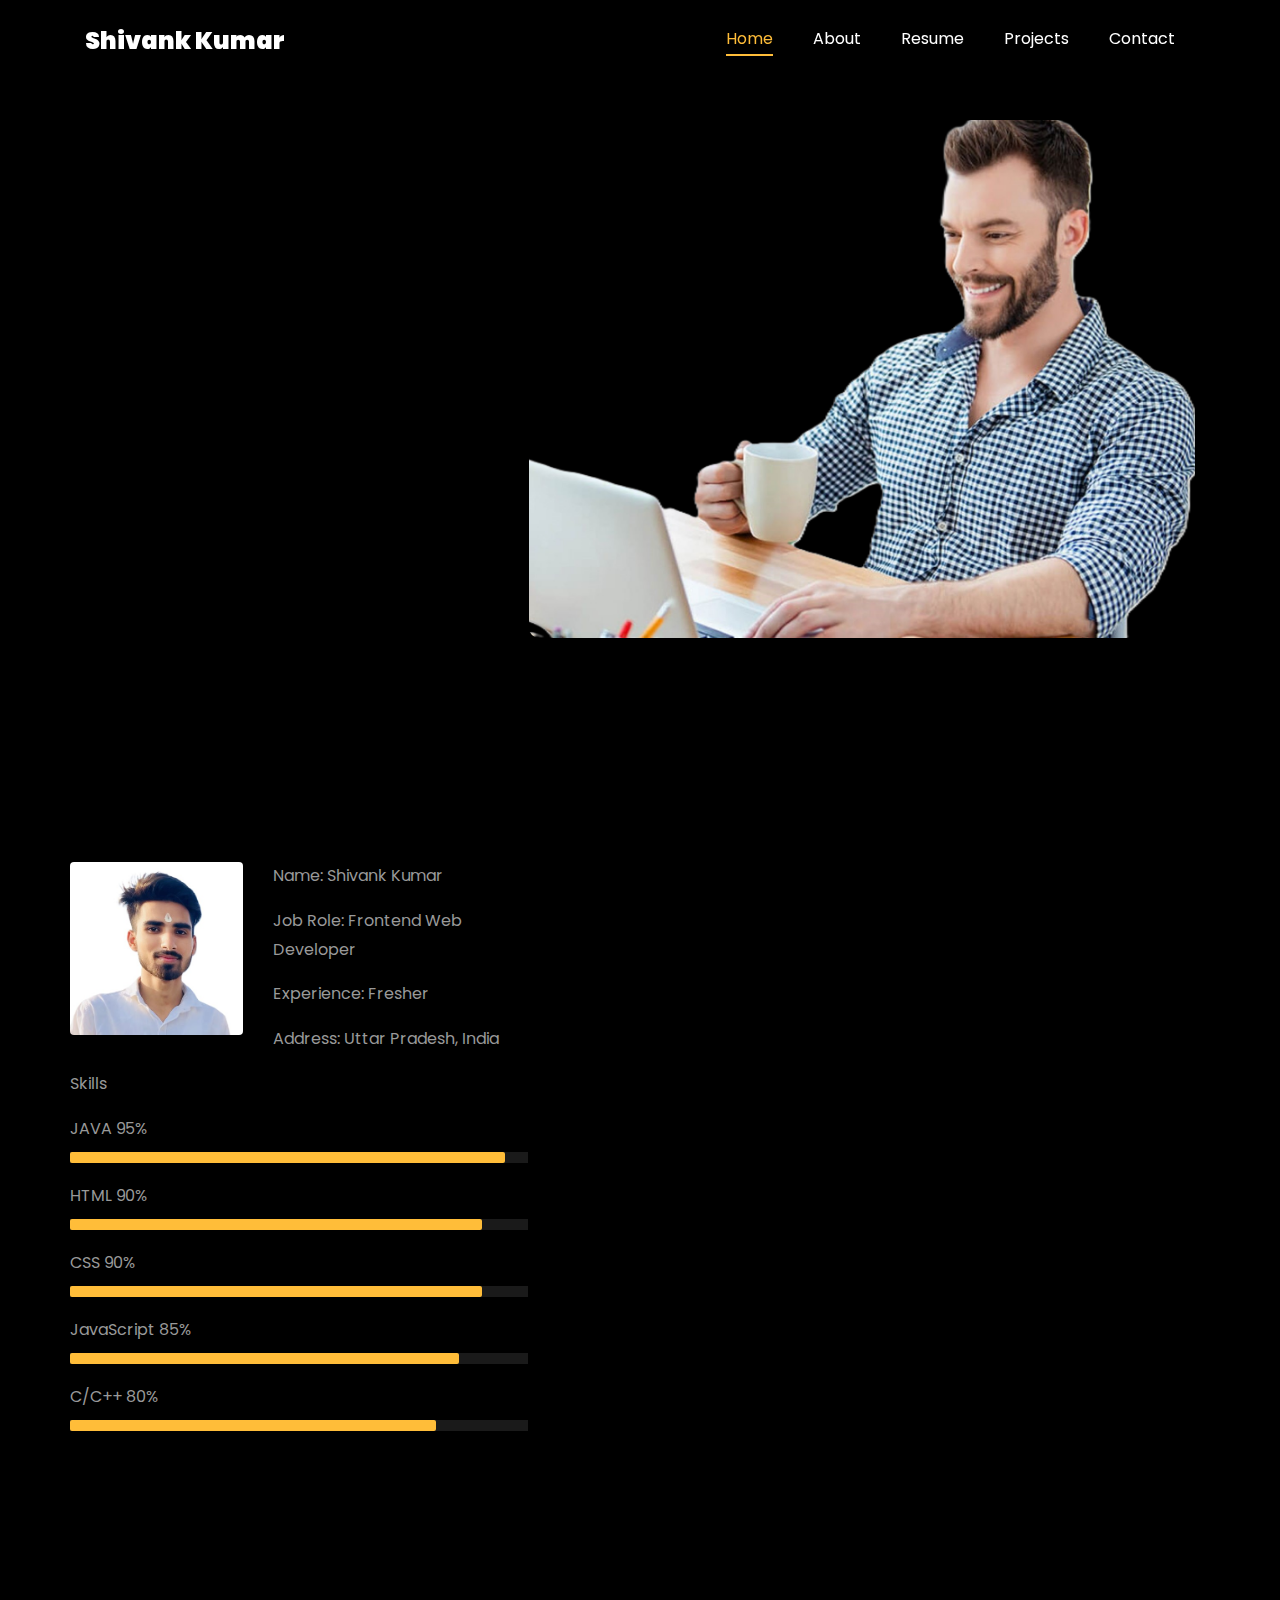
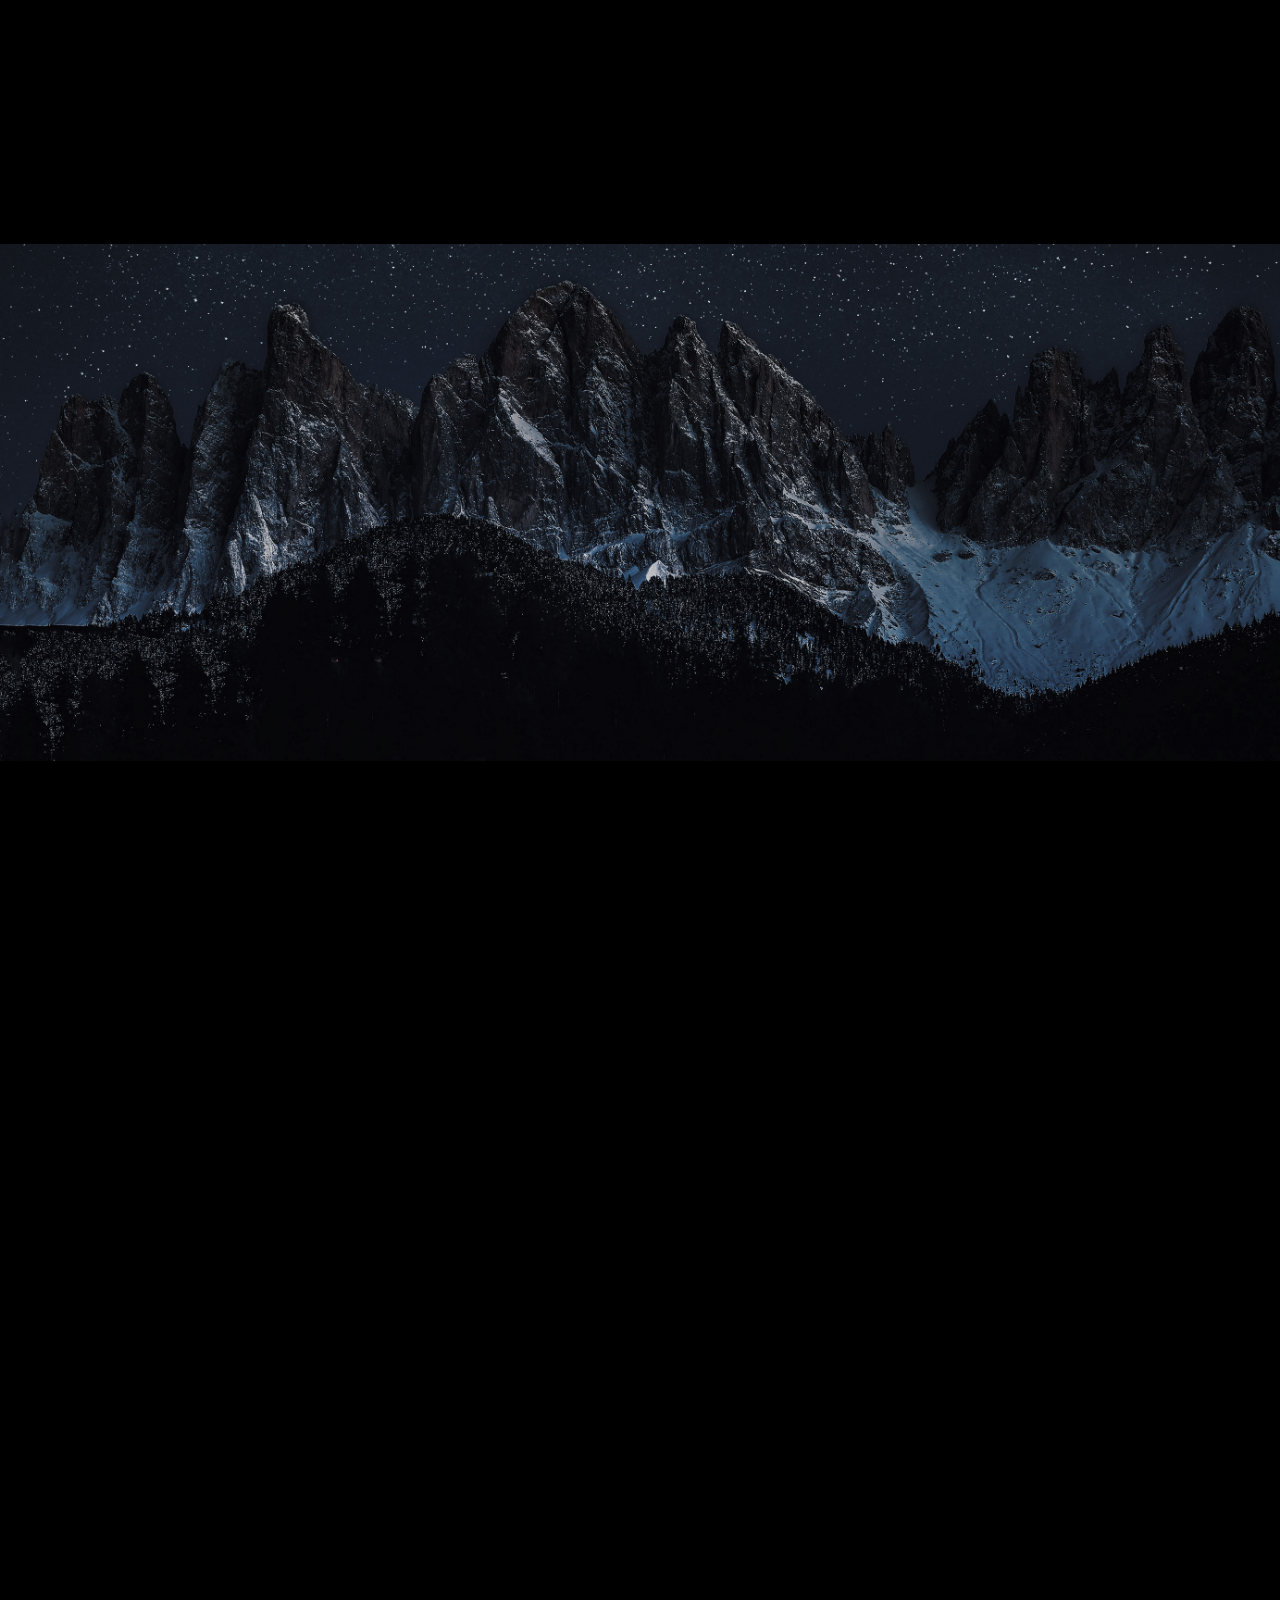
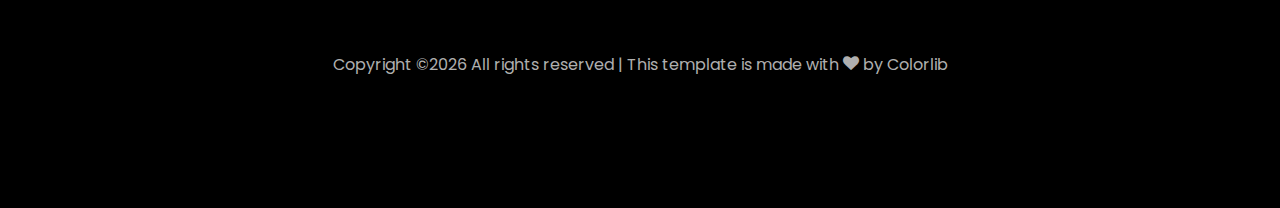
<file: index.html>
<!DOCTYPE html>
<html lang="en">
  <head>
    <title>Shivank Kumar Portfolio</title>
    <meta charset="utf-8">
    <meta name="viewport" content="width=device-width, initial-scale=1, shrink-to-fit=no">
    <meta name="google-site-verification" content="bd3f7A39duwGXYKPLq1SVzRQ2Rctt2pA42oSx--e61g" />
    <link href="https://fonts.googleapis.com/css?family=Poppins:100,200,300,400,500,600,700,800,900" rel="stylesheet">

    <link rel="stylesheet" href="css/open-iconic-bootstrap.min.css">
    <link rel="stylesheet" href="css/animate.css">
    
    <link rel="stylesheet" href="css/owl.carousel.min.css">
    <link rel="stylesheet" href="css/owl.theme.default.min.css">
    <link rel="stylesheet" href="css/magnific-popup.css">

    <link rel="stylesheet" href="css/aos.css">

    <link rel="stylesheet" href="css/ionicons.min.css">
    
    <link rel="stylesheet" href="css/flaticon.css">
    <link rel="stylesheet" href="css/icomoon.css">
    <link rel="stylesheet" href="css/style.css">



<style>

/*======================================
//--//-->   ABOUT
======================================*/

.about-mf .box-shadow-full {
  padding-top: 4rem;
  padding-bottom: 4rem;
}

.about-mf .about-img {
  margin-bottom: 2rem;
}

.about-mf .about-img img {
  margin-left: 10px;
}


.skill-mf .progress {
  /* background-color: #cde1f8; */
  margin: .5rem 0 1.2rem 0;
  border-radius: 0;
  height: .7rem;
}

.skill-mf .progress .progress-bar {
  height: .7rem;
  background-color: #ffbd39;
}


/* Animation styles */
#typing-animation {
  position: relative;
  font-size: 30px;
  font-weight: bold;
  color: rgb(255, 255, 255);
  overflow: hidden;
  white-space: nowrap;
  animation: typing 3s steps(20, end) infinite;
}

#typing-animation:before {
  content: "";
  /* position: absolute; */
  top: 0;
  left: 0;
  width: 0;
  height: 100%;
  background-color: #ccc;
  animation: typing-cursor 0.5s ease-in-out infinite;
}

@keyframes typing {
  from {
    width: 0;
  }
  to {
    width: 100%;
  }
}

@keyframes typing-cursor {
  from {
    width: 5px;
  }
  to {
    width: 0;
  }
}
#sk{
	position: relative;
	margin-left:0px;
	width:80%;
}

/* project image zoom effect */

.zoom-effect {
  overflow: hidden;
  transition: transform 0.3s ease-out;
}

.zoom-effect:hover {
  transform: scale(1.1);
}
#he{
	height: 69%;
	border-radius:10px;
	top:-15%;
}


</style>


  </head>
  <body data-spy="scroll" data-target=".site-navbar-target" data-offset="300">
	  
	  
    <nav class="navbar navbar-expand-lg navbar-dark ftco_navbar ftco-navbar-light site-navbar-target" id="ftco-navbar">
	    <div class="container">
	      <a class="navbar-brand" href="index.html">Shivank Kumar</a>
	      <button class="navbar-toggler js-fh5co-nav-toggle fh5co-nav-toggle" type="button" data-toggle="collapse" data-target="#ftco-nav" aria-controls="ftco-nav" aria-expanded="false" aria-label="Toggle navigation">
	        <span class="oi oi-menu"></span> Menu
	      </button>

	      <div class="collapse navbar-collapse" id="ftco-nav">
	        <ul class="navbar-nav nav ml-auto">
	          <li class="nav-item"><a href="#home-section" class="nav-link"><span>Home</span></a></li>
	          <li class="nav-item"><a href="#about-section" class="nav-link"><span>About</span></a></li>
	          <li class="nav-item"><a href="#resume-section" class="nav-link"><span>Resume</span></a></li>
	          <li class="nav-item"><a href="#project-section" class="nav-link"><span>Projects</span></a></li>
	          <li class="nav-item"><a href="#contact-section" class="nav-link"><span>Contact</span></a></li>
	        </ul>
	      </div>
	    </div>
	  </nav>
	  <section id="home-section" class="hero">
		  <div class="home-slider  owl-carousel">
	       <div class="slider-item ">
	      	<div class="overlay"></div>
	         <div class="container">
	          <div class="row d-md-flex no-gutters slider-text align-items-end justify-content-end" data-scrollax-parent="true">
	          	<div class="one-third order-md-last img" id="he" style="background-image:url(images/shivank.png);min-height:10px;">
	          	 <div class="overlay"></div>
	          	</div>
		          <div class="one-forth d-flex  align-items-center ftco-animate" data-scrollax=" properties: { translateY: '70%' }">
		          	<div class="text">
		          		<span class="subheading">Hello!</span>
			            <h1 class="mb-4 mt-3">I'm <span>Shivank Kumar</span></h1>

						<!-- Element to contain animated typing -->
						<span id="typing-animation"></span>

						<script>

						// Initialize the typing animation
						const typingAnimationElement = document.getElementById('typing-animation');

						// Create an array of typing text
						const typingTexts = [
						'Frontend',
						'Web  ',
						'Developer  ',
						];

						// Create a function to display the typing animation for a given text
						function playTypingAnimation(text) {
						// Loop through each character and add it to the element
						for (let i = 0; i < text.length; i++) {
							setTimeout(() => {
							typingAnimationElement.textContent += text[i];
							}, i * 200); // Increase the delay to slow down the typing animation
						}

						// Once the animation is complete, reset the text and start over
						setTimeout(() => {
							typingAnimationElement.textContent = '';
							playTypingAnimation(typingTexts[(typingTexts.indexOf(text) + 1) % typingTexts.length]);
						}, text.length * 200);
						}

						// Start the typing animation loop
						playTypingAnimation(typingTexts[0]);

						</script>

						<br>
						<br>
			            <h2>A Web Developer</h2>
						<!-- <h2 class="d-flex" style="margin-bottom: 0">With over 5 years of experience</h2> -->
						<!-- <br> -->
			            <!-- <p><a href="https://www.youtube.com/@RishabhMishraOfficial" class="btn btn-primary py-3 px-4">YouTube</a>  -->
							<!-- <a href="https://github.com/rishabhnmishra" class="btn btn-white btn-outline-white py-3 px-4">My works</a></p> -->
		            </div>
		          </div>
	        	</div>
	        </div>
	      </div>
		</div>
    </section>



    <section class="ftco-about img ftco-section ftco-no-pb" id="about-section">
    	<div class="container">
			<div class="row">
				<div class="row d-flex align-items-stretch">
				<!-- <div class="row d-flex"> -->
					<div class="col-md-6 col-lg-5 d-flex">
						<div class="img-about img d-flex align-items-stretch">
							<div class="overlay">
								<div class="row">
									<div class="col-sm-6 col-md-5">
									  <div class="about-img">
										<img src="images/shivank.jpg" class="img-fluid rounded b-shadow-a" alt="">
									  </div>
									</div>
									<!-- Details next to profile image -->
									<div class="col-sm-6 col-md-7">
									  <div class="about-info">
										<p><span class="title-s">Name: </span> <span>Shivank Kumar</span></p>
										<p><span class="title-s">Job Role: </span> <span> Frontend Web Developer</span></p>
										<p><span class="title-s">Experience: </span> <span>Fresher</span></p>
										<p><span class="title-s">Address: </span> <span>Uttar Pradesh, India</span></p>
									  </div>
									</div>
								  </div>

								<div class="skill-mf">
									<p class="title-s">Skills</p>
									<span>JAVA</span> <span class="pull-right">95%</span>
									<div class="progress">
										<div class="progress-bar" role="progressbar" style="width: 95%;" aria-valuenow="95" aria-valuemin="0"
											aria-valuemax="100"></div>
									</div>
									
									<span>HTML</span> <span class="pull-right">90%</span>
									<div class="progress">
										<div class="progress-bar" role="progressbar" style="width: 90%" aria-valuenow="85" aria-valuemin="0"
											aria-valuemax="100"></div>
									</div>
									
									<span>CSS</span> <span class="pull-right">90%</span>
									<div class="progress">
										<div class="progress-bar" role="progressbar" style="width: 90%" aria-valuenow="90" aria-valuemin="0"
											aria-valuemax="100"></div>
									</div>
									
									<span>JavaScript</span> <span class="pull-right">85%</span>
									<div class="progress">
										<div class="progress-bar" role="progressbar" style="width: 85%" aria-valuenow="85" aria-valuemin="0"
											aria-valuemax="100"></div>
									</div>
									
									<span>C/C++</span> <span class="pull-right">80%</span>
									<div class="progress">
										<div class="progress-bar" role="progressbar" style="width: 80%" aria-valuenow="80" aria-valuemin="0"
											aria-valuemax="100"></div>
									</div>
								</div>
							</div>
						</div>
					</div>
					
					<div class="col-md-6 col-lg-7 pl-lg-5 pb-5">
						<div class="row justify-content-start pb-3">
							<div class="col-md-12 heading-section ftco-animate">
								
								<h1 class="big">About</h1>
								<h2 class="mb-4">About Me</h2>
								
								<p>I am motivated fresher with a strong interest in web development and software technologies. Currently, 
									I am improving my skills in frontend and backend development and working on small projects to gain practical
									experience. I am always excited to learn new tools and technologies.</p>
								<ul class="about-info mt-4 px-md-0 px-2">
									<li class="d-flex"><span>Profile:</span> <span>Web Developer</span></li>
									<!-- <li class="d-flex"><span>Domain:</span> <span>Retail, Ecommerce, BFSI &amp; Digital Marketing</span></li> -->
									<li class="d-flex"><span>Education:</span> <span>Bachelor of Computer Application</span></li>
									<li class="d-flex"><span>Language:</span> <span>English, Hindi</span></li>
									<!-- <li class="d-flex"><span>BI Tools:</span> <span>Microsoft Power BI, Looker &amp; Tableau</span></li> -->
									<li class="d-flex"><span>Other Skills:</span> <span>Git & GitHub, Visual Studio Code</span></li>
									<li class="d-flex"><span>Interest:</span> <span>Traveling, Reading Books, Learning New Technology</span></li>
									
								</ul>
							</div>
						</div>


						<div class="counter-wrap ftco-animate d-flex mt-md-3">
							<div class="text">
								<p class="mb-4">
									<!-- <span class="number" data-number="30">0</span> <span>+</span> -->
									<!-- <span>&nbsp; Projects completed</span> -->
								</p>
								 <p><a href="https://www.linkedin.com/in/shivank-kumar315/" class="btn btn-primary py-3 px-3">LinkedIn</a></p> 
							</div>
						</div>
					</div>
				</div>
			</div>
		</div>
    </section>



	
    <section class="ftco-section ftco-no-pb" id="resume-section">
    	<div class="container">
    		<div class="row justify-content-center pb-5">
          <div class="col-md-10 heading-section text-center ftco-animate">
          	<h1 class="big big-2">Resume</h1>
            <h2 class="mb-4">Resume</h2>
            <p>Hi, I'm Shivank Kumar, a passionate fresher learning web development. I enjoying building clean and user friendly website 
				and improving my skills in HTML, CSS, JavaScript, Talwind CSS, Boostrap and databases like SQL and MySQL.</p>
          </div>
        </div>

		<!-- <div class="row">
			<h1 class="big-4">Experience</h1>
			<div class="underline"></div>
		</div>
		<br>
		
		<div class="row">
				<div class="col-md-6">
					<div class="resume-wrap ftco-animate">
						<span class="date">2021-Present</span>
						<h2>Senior Data Analyst</h2>
						<span class="position">Merkle</span>
						<p class="mt-4">Merkle, a leading CXM and media company with over 10K+ professionals globally. It's a part of Dentsu International. 
							<ul>
								<li>Analysed ad campaigns, clickstream, and customer surveys data, identified an increasing demand and launched a strategic product line.</li>
								<li>Developed time series forecasting models to predict sales and optimize marketing budgets, got model performance of 92%.</li>
								<li>Designed and executed A/B tests, performed rigorous statistical analysis. Led to 20% MoM increase in the conversion rate.</li>
							</ul>
						</p>
					</div>

				</div>

				<div class="col-md-6">
					<div class="resume-wrap ftco-animate">
						<span class="date">2018-2021</span>
						<h2>Senior Data Analyst</h2>
						<span class="position">iQuanti</span>
						<p class="mt-4">iQuanti is a data-driven digital marketing analytics and solutions company, helps top 100 global brands. 
							<ul>
								<li>Performed in-depth market research and analysis to create online pages. Resulted in ~100% website growth and 30% increase in conversion rate YoY.</li>
								<li>Delivered multiple training and mentorship sessions on analytical tools like SQL, MS Excel, Power BI, Tableau and Python.</li>
								<li>Performed migration and enhancements for merchandising dashboard, involved data integration and its feature improvement.</li>
							</ul>
						</p>
					</div>

				</div>
			</div> -->

		<br>
		<br>

		<div class="row">
			<h1 class="big-4">Education</h1>
			<div class="underline"></div>
		</div>
		<br>
		
			<div class="row">
    			<div class="col-md-6">
    				<div class="resume-wrap ftco-animate">
    					<span class="date">2023-2026</span>
    					<h2>Bachelor of Computer Applications</h2>
    					<span class="position">Bharat Institute Of Technology</span>
    					<p class="mt-4">Grade: First class distinction.</p>
    				</div>
    			</div>

    			<div class="col-md-6">
    				<div class="resume-wrap ftco-animate">
    					<span class="date">2022-2023</span>
    					<h2>Higher Secondary School</h2>
    					<span class="position">Pali Dayanand Inter College Pali</span>
    					<p class="mt-4">Grade: First class distinction.</p>
    				</div>
				</div>
    		</div>

    		<div class="row justify-content-center mt-5">
    			<div class="col-md-6 text-center ftco-animate">
    				<p><a href="images/resume_shivank.pdf" class="btn btn-primary py-4 px-5">Download CV/Resume</a></p>
    			</div>
    		</div>
    	</div>
    </section>

   

    <section class="ftco-section" id="project-section">
      <div class="container">
        <div class="row justify-content-center mb-5 pb-5">
          <div class="col-md-7 heading-section text-center ftco-animate">
            <h1 class="big big-2">Projects</h1>
            <h2 class="mb-4">Projects</h2>
            <p>Below are the sample frontend web developer projects on HTML, CSS, JavaScript, Boostrap, Talwind CSS.</p>
          </div>
        </div>
        <div class="row d-flex">
          <div class="col-md-4 d-flex ftco-animate">
          	<div class="blog-entry justify-content-end">
              <a href="https://github.com/shivank821/shivank821.github.io.git" class="block-20 zoom-effect" style="background-image: url('images/web_project.png');">
              </a>
              <div class="text mt-3 float-right d-block">

                <h3 class="heading"><a href="https://github.com/shivank821/shivank821.github.io.git">Personal portfolio website using HTML, CSS, JavaScript, Talwind CSS, Boostrap added as project.</a></h3>
                <p>A responsive website to showcase my skills, projects, and contact information.Displays my projects and skills
				Includes an About Me and Contact section.</p>
              </div>
            </div>
          </div>
          <div class="col-md-4 d-flex ftco-animate">
          	<div class="blog-entry justify-content-end">
              <a href="https://github.com/rishabhnmishra/Python_Diwali_Sales_Analysis/blob/main/Diwali_Sales_Analysis.ipynb" class="block-20 zoom-effect" style="background-image: url('images/amazon.png');">
              </a>
              <div class="text mt-3 float-right d-block">

                <h3 class="heading"><a href="https://github.com/rishabhnmishra/Python_Diwali_Sales_Analysis/blob/main/Diwali_Sales_Analysis.ipynb">Amazon clone project for fresher using HTML, CSS, Talwind CSS, boostrap.</a></h3>
                <p>A front-end clone of the Amazon e-commerce website created to practice web development and UI design skills.</p>
              </div>
            </div>
          </div>
          <div class="col-md-4 d-flex ftco-animate">
          	<div class="blog-entry">
              <a href="https://github.com/shivank821/Weather_app_project.git" class="block-20 zoom-effect" style="background-image: url('images/weather.png');">
              </a>
              <div class="text mt-3 float-right d-block">

                <h3 class="heading"><a href="https://github.com/shivank821/Weather_app_project.git">Weather App using weather API for Beginners.</a></h3>
                <p>A web application that shows real-time weather information for different cities.I learned how to fetch data from an API, handle asynchronous JavaScript, and display dynamic data on a webpage.</p>
              </div>
            </div>
          </div>
        </div>
	<br>
		<!-- added justify-content-center to center align the last two projects -->
		<!-- <div class="row d-flex justify-content-center">  
			<div class="col-md-4 d-flex ftco-animate">
				<div class="blog-entry justify-content-end">
				<a href="https://github.com/rishabhnmishra/sales_forecasting/tree/main" class="block-20 zoom-effect" style="background-image: url('images/proj_4.jpg');">
				</a>
				<div class="text mt-3 float-right d-block">
  
				  <h3 class="heading"><a href="https://github.com/rishabhnmishra/sales_forecasting/tree/main">Sales Forecast- Time Series Forecasting</a></h3>
				  <p>Used multiple machine learning models to forecast sales (retail store) and performed time series analysis.</p>
				</div>
			  </div>
			</div>
			<div class="col-md-4 d-flex ftco-animate">
				<div class="blog-entry justify-content-end">
				<a href="https://github.com/rishabhnmishra/customer_segmentation/blob/main/Customer_Segmentation-final.ipynb" class="block-20 zoom-effect" style="background-image: url('images/proj_5.jpg');">
				</a>
				<div class="text mt-3 float-right d-block">
  
				  <h3 class="heading"><a href="https://github.com/rishabhnmishra/customer_segmentation/blob/main/Customer_Segmentation-final.ipynb">Customer Segmentation using clustering model</a></h3>
				  <p>Developed a ML model to give various recommendations of financial products &amp; services on target customer groups.</p>
				</div>
			  </div>
			</div>
		 </div> -->
	  </div>
    </section>

	<section class="ftco-section ftco-no-pt ftco-no-pb ftco-counter img" id="section-counter">
      <div class="container">
		<div class="row d-md-flex align-items-center">
          <div class="col-md d-flex justify-content-center counter-wrap ftco-animate">
            <div class="block-18">
              <div class="text">
                <strong class="number" data-number="20">0</strong>
                <span>Achievements</span>
              </div>
            </div>
          </div>
          <div class="col-md d-flex justify-content-center counter-wrap ftco-animate">
            <div class="block-18">
              <div class="text">
                <strong class="number" data-number="30">0</strong>
                <span>Projects</span>
              </div>
            </div>
          </div>
          <div class="col-md d-flex justify-content-center counter-wrap ftco-animate">
            <div class="block-18">
              <div class="text">
                <strong class="number" data-number="1000">0</strong>
                <span>Mentored Students</span>
              </div>
            </div>
          </div>
          <div class="col-md d-flex justify-content-center counter-wrap ftco-animate">
            <div class="block-18">
              <div class="text">
                <strong class="number" data-number="500">0</strong>
                <span>Cups of coffee</span>
              </div>
            </div>
          </div>
        </div>
      </div>
	
	  <div class="ftco-section ftco-hireme img margin-top" style="background-image: url(images/bg_1.jpg)">
			<!-- <div class="container"> -->
				<div class="row justify-content-center">
					<div class="col-md-7 ftco-animate text-center">
						<h2>More projects on<span> Github  </span> </h2>
						<div class="heading"> <h4> I love to solve business problems &amp; uncover hidden data stories </h4>
						<br>
						<p><a href="https://github.com/shivank821" class="btn btn-primary py-3 px-5">GitHub</a></p>
						</div>
					</div>
				</div>
			<!-- </div> -->
		</div>
	</section>



    <section class="ftco-section contact-section ftco-no-pb" id="contact-section">
      <div class="container">
      	<div class="row justify-content-center mb-5 pb-3">
          <div class="col-md-7 heading-section text-center ftco-animate">
            <h1 class="big big-2">Contact</h1>
            <h2 class="mb-4">Contact Me</h2>
            <p>Below are the details to reach out to me!</p>
          </div>
        </div>

        <div class="row d-flex contact-info mb-5">
          <div class="col-md-6 col-lg-3 d-flex ftco-animate">
          	<div class="align-self-stretch box p-4 text-center">
          		<div class="icon d-flex align-items-center justify-content-center">
          			<span class="icon-map-signs"></span>
          		</div>
          		<h3 class="mb-4">Address</h3>
	            <p>Uttar Pradesh, India</p>
	          </div>
          </div>
          <div class="col-md-6 col-lg-3 d-flex ftco-animate">
          	<div class="align-self-stretch box p-4 text-center">
          		<div class="icon d-flex align-items-center justify-content-center">
          			<span class="icon-phone2"></span>
          		</div>
          		<h3 class="mb-4">Contact Number</h3>
	            <p><a href="tel://8439312070">+91 8439312070</a></p>
	          </div>
          </div>
          <div class="col-md-6 col-lg-3 d-flex ftco-animate">
          	<div class="align-self-stretch box p-4 text-center">
          		<div class="icon d-flex align-items-center justify-content-center">
          			<span class="icon-paper-plane"></span>
          		</div>
          		<h3 class="mb-4">Email Address</h3>
	            <p><a href="mailto:shivankk808@gmail.com">shivankk808@gmail.com</a></p>
	          </div>
          </div>
          <div class="col-md-6 col-lg-3 d-flex ftco-animate">
          	<div class="align-self-stretch box p-4 text-center">
          		<div class="icon d-flex align-items-center justify-content-center">
          			<span class="icon-globe"></span>
          		</div>
          		<h3 class="mb-4">Download Resume</h3>
	            <p><a href="images/resume_shivank.pdf">resumelink</a></p>
	          </div>
          </div>

		  <div class="container">
			<br>
			<br>
			<!-- <div class="row justify-content-center">
				<div class="col-md-7 ftco-animate text-center">
					<h2>Have a<span> Question?  </span> <a href="https://forms.gle/uLaTShUKXraAvHJ77" class="btn btn-primary py-3 px-5">Click Here</a> </h2>
				</div>
			</div>
				<br> -->
					<ul class="ftco-footer-social list-unstyled d-flex justify-content-center align-items-center mb-0">
					  <li class="ftco-animate normal-txt">Find me on  </li>
					  <!-- <li class="ftco-animate"><a href="https://www.youtube.com/@RishabhMishraOfficial"><span class="icon-youtube"></span></a></li> -->
					  <li class="ftco-animate"><a href="https://www.linkedin.com/in/shivank-kumar315/"><span class="icon-linkedin"></span></a></li>  
					 <!-- <li class="ftco-animate"><a href="https://twitter.com/rishabhnmishra"><span class="icon-twitter"></span></a></li>
					  <li class="ftco-animate"><a href="https://facebook.com/shivankprajapati"><span class="icon-facebook"></span></a></li>
				      <li class="ftco-animate"><a href="https://www.instagram.com/official_shivank_315/"><span class="icon-instagram"></span></a></li> -->
					</ul>
				<br>
		   </div>
   </div>
 </section>


 
	
    <footer class="ftco-footer ftco-section">
		<div class="container">
		  <div class="row">
			<div class="col-md-12 text-center">
  
			  <p><!-- Link back to Colorlib can't be removed. Template is licensed under CC BY 3.0. -->
	Copyright &copy;<script>document.write(new Date().getFullYear());</script> All rights reserved | This template is made with <i class="icon-heart color-danger" aria-hidden="true"></i> by <a href="https://colorlib.com" target="_blank">Colorlib</a>
	<!-- Link back to Colorlib can't be removed. Template is licensed under CC BY 3.0. --></p>
			</div>
		  </div>
		</div>
	  </footer>


  <!-- loader -->
  <div id="ftco-loader" class="show fullscreen"><svg class="circular" width="48px" height="48px"><circle class="path-bg" cx="24" cy="24" r="22" fill="none" stroke-width="4" stroke="#eeeeee"/><circle class="path" cx="24" cy="24" r="22" fill="none" stroke-width="4" stroke-miterlimit="10" stroke="#F96D00"/></svg></div>


  <script src="js/jquery.min.js"></script>
  <script src="js/jquery-migrate-3.0.1.min.js"></script>
  <script src="js/popper.min.js"></script>
  <script src="js/bootstrap.min.js"></script>
  <script src="js/jquery.easing.1.3.js"></script>
  <script src="js/jquery.waypoints.min.js"></script>
  <script src="js/jquery.stellar.min.js"></script>
  <script src="js/owl.carousel.min.js"></script>
  <script src="js/jquery.magnific-popup.min.js"></script>
  <script src="js/aos.js"></script>
  <script src="js/jquery.animateNumber.min.js"></script>
  <script src="js/scrollax.min.js"></script>
  
  <script src="js/main.js"></script>
    
  </body>
</html>
</file>
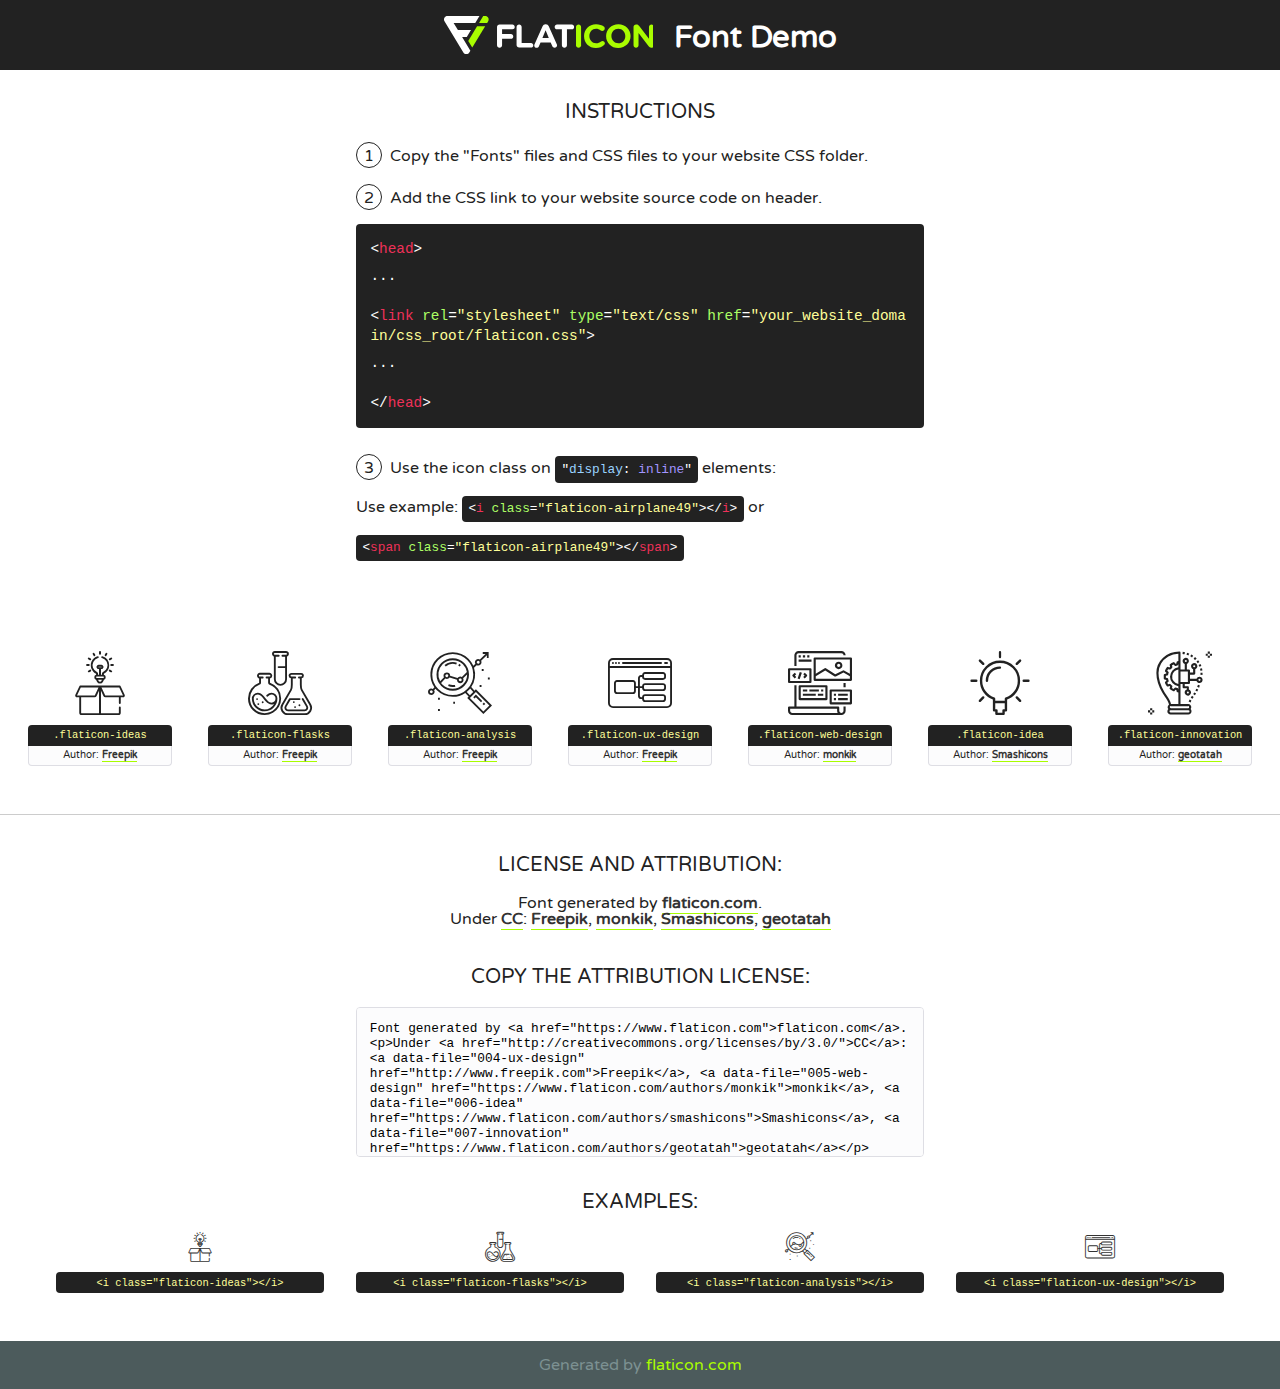
<file: fonts/flaticon/font/flaticon.html>
<!DOCTYPE html>
<!--
  Flaticon icon font: Flaticon
  Creation date: 20/03/2019 02:18
-->
<html>
<!DOCTYPE html>
<html>

<head>
    <title>Flaticon WebFont</title>
    <link href="http://fonts.googleapis.com/css?family=Varela+Round" rel="stylesheet" type="text/css" />
    <link rel="stylesheet" type="text/css" href="flaticon.css">
    <meta charset="UTF-8">
    <style>
    html, body, div, span, applet, object, iframe,
    h1, h2, h3, h4, h5, h6, p, blockquote, pre,
    a, abbr, acronym, address, big, cite, code,
    del, dfn, em, img, ins, kbd, q, s, samp,
    small, strike, strong, sub, sup, tt, var,
    b, u, i, center,
    dl, dt, dd, ol, ul, li,
    fieldset, form, label, legend,
    table, caption, tbody, tfoot, thead, tr, th, td,
    article, aside, canvas, details, embed, 
    figure, figcaption, footer, header, hgroup, 
    menu, nav, output, ruby, section, summary,
    time, mark, audio, video {
        margin: 0;
        padding: 0;
        border: 0;
        font-size: 100%;
        font: inherit;
        vertical-align: baseline;
    }
    /* HTML5 display-role reset for older browsers */
    article, aside, details, figcaption, figure, 
    footer, header, hgroup, menu, nav, section {
        display: block;
    }
    body {
        line-height: 1;
    }
    ol, ul {
        list-style: none;
    }
    blockquote, q {
        quotes: none;
    }
    blockquote:before, blockquote:after,
    q:before, q:after {
        content: '';
        content: none;
    }
    table {
        border-collapse: collapse;
        border-spacing: 0;
    }
    body {
        font-family: 'Varela Round', Helvetica, Arial, sans-serif;
        font-size: 16px;
        color: #222;
    }
    a {
        color: #333;
        border-bottom: 1px solid #a9fd00;
        font-weight: bold;
        text-decoration: none;
    }
    * {
        -moz-box-sizing: border-box;
        -webkit-box-sizing: border-box;
        box-sizing: border-box;
        margin: 0;
        padding: 0;
    }
    [class^="flaticon-"]:before, [class*=" flaticon-"]:before, [class^="flaticon-"]:after, [class*=" flaticon-"]:after {
        font-family: Flaticon;
        font-size: 30px;
        font-style: normal;
        margin-left: 20px;
        color: #333;
    }
    .wrapper {
        max-width: 600px;
        margin: auto;
        padding: 0 1em;
    }
    .title {
        font-size: 1.25em;
        text-align: center;
        margin-bottom: 1em;
        text-transform: uppercase;
    }
    header {
        text-align: center;
        background-color: #222;
        color: #fff;
        padding: 1em;
    }
    header .logo {
        width: 210px;
        height: 38px;
        display: inline-block;
        vertical-align: middle;
        margin-right: 1em;
        border: none;
    }
    header strong {
        font-size: 1.95em;
        font-weight: bold;
        vertical-align: middle;
        margin-top: 5px;
        display: inline-block;
    }
    .demo {
        margin: 2em auto;
        line-height: 1.25em;
    }
    .demo ul li {
        margin-bottom: 1em;
    }
    .demo ul li .num {
        color: #222;
        border-radius: 20px;
        display: inline-block;
        width: 26px;
        padding: 3px;
        height: 26px;
        text-align: center;
        margin-right: 0.5em;
        border: 1px solid #222;
    }
    .demo ul li code {
        background-color: #222;
        border-radius: 4px;
        padding: 0.25em 0.5em;
        display: inline-block;
        color: #fff;
        font-family: Consolas,Monaco,Lucida Console,Liberation Mono,DejaVu Sans Mono,Bitstream Vera Sans Mono,Courier New, monospace;
        font-weight: lighter;
        margin-top: 1em;
        font-size: 0.8em;
        word-break: break-all;
    }
    .demo ul li code.big {
        padding: 1em;
        font-size: 0.9em;
    }
    .demo ul li code .red {
        color: #EF3159;
    }
    .demo ul li code .green {
        color: #ACFF65;
    }
    .demo ul li code .yellow {
        color: #FFFF99;
    }
    .demo ul li code .blue {
        color: #99D3FF;
    }
    .demo ul li code .purple {
        color: #A295FF;
    }
    .demo ul li code .dots {
        margin-top: 0.5em;
        display: block;
    }
    #glyphs {
        border-bottom: 1px solid #ccc;
        padding: 2em 0;
        text-align: center;
    }
    .glyph {
        display: inline-block;
        width: 9em;
        margin: 1em;
        text-align: center;
        vertical-align: top;
        background: #FFF;
    }
    .glyph .glyph-icon {
        padding: 10px;
        display: block;
        font-family:"Flaticon";
        font-size: 64px;
        line-height: 1;
    }
    .glyph .glyph-icon:before {
        font-size: 64px;
        color: #222;
        margin-left: 0;
    }
    .class-name {
        font-size: 0.65em;
        background-color: #222;
        color: #fff;
        border-radius: 4px 4px 0 0;
        padding: 0.5em;
        color: #FFFF99;
        font-family: Consolas,Monaco,Lucida Console,Liberation Mono,DejaVu Sans Mono,Bitstream Vera Sans Mono,Courier New, monospace;
    }
    .author-name {
        font-size: 0.6em;
        background-color: #fcfcfd;
        border: 1px solid #DEDEE4;
        border-top: 0;
        border-radius: 0 0 4px 4px;
        padding: 0.5em;
    }
    .class-name:last-child {
        font-size: 10px;
        color:#888;
    }
    .class-name:last-child a {
        font-size: 10px;
        color:#555;
    }
    .class-name:last-child a:hover {
        color:#a9fd00;
    }
    .glyph > input {
        display: block;
        width: 100px;
        margin: 5px auto;
        text-align: center;
        font-size: 12px;
        cursor: text;
    }
    .glyph > input.icon-input {
        font-family:"Flaticon";
        font-size: 16px;
        margin-bottom: 10px;
    }
    .attribution .title {
        margin-top: 2em;
    }
    .attribution textarea {
        background-color: #fcfcfd;
        padding: 1em;
        border: none;
        box-shadow: none;
        border: 1px solid #DEDEE4;
        border-radius: 4px;
        resize: none;
        width: 100%;
        height: 150px;
        font-size: 0.8em;
        font-family: Consolas,Monaco,Lucida Console,Liberation Mono,DejaVu Sans Mono,Bitstream Vera Sans Mono,Courier New, monospace;
        -webkit-appearance: none;
    }
    .iconsuse {
        margin: 2em auto;
        text-align: center;
        max-width: 1200px;
    }
    .iconsuse:after {
        content: '';
        display: table;
        clear: both;
    }
    .iconsuse .image {
        float: left;
        width: 25%;
        padding: 0 1em;
    }
    .iconsuse .image p {
        margin-bottom: 1em;
    }
    .iconsuse .image span {
        display: block;
        font-size: 0.65em;
        background-color: #222;
        color: #fff;
        border-radius: 4px;
        padding: 0.5em;
        color: #FFFF99;
        margin-top: 1em;
        font-family: Consolas,Monaco,Lucida Console,Liberation Mono,DejaVu Sans Mono,Bitstream Vera Sans Mono,Courier New, monospace;
    }
    #footer {
        text-align: center;
        background-color: #4C5B5C;
        color: #7c9192;
        padding: 1em;
    }
    #footer a {
        border: none;
        color: #a9fd00;
        font-weight: normal;
    }
    @media (max-width: 960px) {
        .iconsuse .image {
            width: 50%;
        }
    }
    @media (max-width: 560px) {
        .iconsuse .image {
            width: 100%;
        }
    }
    </style>
</head>

<body class="characters-off">

    <header>
        <a href="https://www.flaticon.com" target="_blank" class="logo">
            <svg version="1.1" xmlns="http://www.w3.org/2000/svg" xmlns:xlink="http://www.w3.org/1999/xlink" xmlns:a="http://ns.adobe.com/AdobeSVGViewerExtensions/3.0/" viewBox="0 0 560.875 102.036" enable-background="new 0 0 560.875 102.036" xml:space="preserve">
                <defs>
                </defs>
                <g>
                    <g class="letters">
                        <path fill="#ffffff" d="M141.596,29.675c0-3.777,2.985-6.767,6.764-6.767h34.438c3.426,0,6.15,2.728,6.15,6.15
                        c0,3.43-2.724,6.149-6.15,6.149h-27.674v13.091h23.719c3.429,0,6.151,2.724,6.151,6.15c0,3.43-2.723,6.149-6.151,6.149h-23.719
                        v17.574c0,3.773-2.986,6.761-6.764,6.761c-3.779,0-6.764-2.989-6.764-6.761V29.675z"></path>
                        <path fill="#ffffff" d="M193.844,29.149c0-3.781,2.985-6.767,6.764-6.767c3.776,0,6.763,2.985,6.763,6.767v42.957h25.039
                        c3.426,0,6.149,2.726,6.149,6.153c0,3.425-2.723,6.15-6.149,6.15h-31.802c-3.779,0-6.764-2.986-6.764-6.768V29.149z"></path>
                        <path fill="#ffffff" d="M241.891,75.71l21.438-48.407c1.492-3.341,4.215-5.357,7.906-5.357h0.792
                        c3.686,0,6.323,2.017,7.815,5.357l21.439,48.407c0.436,0.967,0.701,1.845,0.701,2.723c0,3.602-2.809,6.501-6.414,6.501
                        c-3.161,0-5.269-1.845-6.499-4.655l-4.132-9.661h-27.059l-4.301,10.102c-1.144,2.631-3.426,4.214-6.237,4.214
                        c-3.517,0-6.24-2.81-6.24-6.325C241.1,77.64,241.451,76.677,241.891,75.71z M279.932,58.666l-8.521-20.297l-8.526,20.297H279.932
                        z"></path>
                        <path fill="#ffffff" d="M314.864,35.387H301.86c-3.429,0-6.239-2.813-6.239-6.238c0-3.429,2.811-6.24,6.239-6.24h39.533
                        c3.426,0,6.237,2.811,6.237,6.24c0,3.425-2.811,6.238-6.237,6.238h-13.001v42.785c0,3.773-2.99,6.761-6.764,6.761
                        c-3.779,0-6.764-2.989-6.764-6.761V35.387z"></path>
                        <path fill="#A9FD00" d="M352.615,29.149c0-3.781,2.985-6.767,6.767-6.767c3.774,0,6.761,2.985,6.761,6.767v49.024
                        c0,3.773-2.987,6.761-6.761,6.761c-3.781,0-6.767-2.989-6.767-6.761V29.149z"></path>
                        <path fill="#A9FD00" d="M374.132,53.836v-0.179c0-17.481,13.178-31.801,32.065-31.801c9.22,0,15.459,2.458,20.557,6.238
                        c1.402,1.054,2.637,2.985,2.637,5.357c0,3.692-2.985,6.59-6.681,6.59c-1.845,0-3.071-0.702-4.044-1.319
                        c-3.776-2.813-7.729-4.393-12.562-4.393c-10.364,0-17.831,8.611-17.831,19.154v0.173c0,10.542,7.291,19.329,17.831,19.329
                        c5.715,0,9.492-1.756,13.359-4.834c1.049-0.874,2.458-1.491,4.039-1.491c3.429,0,6.325,2.813,6.325,6.236
                        c0,2.106-1.056,3.78-2.282,4.834c-5.539,4.834-12.036,7.733-21.878,7.733C387.572,85.464,374.132,71.493,374.132,53.836z"></path>
                        <path fill="#A9FD00" d="M433.009,53.836v-0.179c0-17.481,13.79-31.801,32.766-31.801c18.981,0,32.592,14.143,32.592,31.628v0.173
                        c0,17.483-13.785,31.807-32.769,31.807C446.625,85.464,433.009,71.32,433.009,53.836z M484.224,53.836v-0.179
                        c0-10.539-7.725-19.326-18.626-19.326c-10.893,0-18.449,8.611-18.449,19.154v0.173c0,10.542,7.73,19.329,18.626,19.329
                        C476.676,72.986,484.224,64.378,484.224,53.836z"></path>
                        <path fill="#A9FD00" d="M506.233,29.321c0-3.774,2.99-6.763,6.767-6.763h1.401c3.252,0,5.183,1.583,7.029,3.953l26.093,34.265
                        V29.059c0-3.692,2.99-6.677,6.681-6.677c3.683,0,6.671,2.985,6.671,6.677v48.934c0,3.78-2.987,6.765-6.764,6.765h-0.436
                        c-3.257,0-5.188-1.581-7.034-3.953l-27.056-35.492v32.944c0,3.687-2.985,6.676-6.678,6.676c-3.683,0-6.673-2.989-6.673-6.676
                        V29.321z"></path>
                    </g>
                    <g class="insignia">
                        <path fill="#ffffff" d="M48.372,56.137h12.517l11.156-18.537H37.186L25.688,18.539h57.825L94.668,0H9.271
                        C5.925,0,2.842,1.801,1.198,4.716c-1.644,2.907-1.593,6.482,0.134,9.343l50.38,83.501c1.678,2.781,4.689,4.476,7.938,4.476
                        c3.246,0,6.257-1.695,7.935-4.476l2.898-4.804L48.372,56.137z"></path>
                        <g class="i">
                            <path fill="#A9FD00" d="M93.575,18.539h0.031v0.004l21.652,0.004l2.705-4.488c1.727-2.861,1.778-6.436,0.133-9.343
                            C116.454,1.801,113.371,0,110.026,0h-5.294L93.575,18.539z"></path>
                            <polygon fill="#A9FD00" points="88.291,27.356 64.725,66.486 75.519,84.404 109.942,27.356"></polygon>
                        </g>
                    </g>
                </g>
            </svg>
        </a>
        <strong>Font Demo</strong>
    </header>


    <section class="demo wrapper">

        <p class="title">Instructions</p>

        <ul>
            <li>
                <span class="num">1</span>Copy the "Fonts" files and CSS files to your website CSS folder.
            </li>
            <li>
                <span class="num">2</span>Add the CSS link to your website source code on header.
                <code class="big">
                    &lt;<span class="red">head</span>&gt;
                    <br/><span class="dots">...</span>
                    <br/>&lt;<span class="red">link</span> <span class="green">rel</span>=<span class="yellow">"stylesheet"</span> <span class="green">type</span>=<span class="yellow">"text/css"</span> <span class="green">href</span>=<span class="yellow">"your_website_domain/css_root/flaticon.css"</span>&gt;
                    <br/><span class="dots">...</span>
                    <br/>&lt;/<span class="red">head</span>&gt;
                </code>
            </li>

            <li>
                <p>
                    <span class="num">3</span>Use the icon class on <code>"<span class="blue">display</span>:<span class="purple"> inline</span>"</code> elements:
                    <br />
                    Use example: <code>&lt;<span class="red">i</span> <span class="green">class</span>=<span class="yellow">&quot;flaticon-airplane49&quot;</span>&gt;&lt;/<span class="red">i</span>&gt;</code> or <code>&lt;<span class="red">span</span> <span class="green">class</span>=<span class="yellow">&quot;flaticon-airplane49&quot;</span>&gt;&lt;/<span class="red">span</span>&gt;</code>
            </li>
        </ul>

    </section>




   <section id="glyphs">          
    
      
        <div class="glyph"><div class="glyph-icon flaticon-ideas"></div>
            <div class="class-name">.flaticon-ideas</div>
            <div class="author-name">Author: <a data-file="001-ideas" href="http://www.freepik.com">Freepik</a> </div> 
        </div>        
        
        <div class="glyph"><div class="glyph-icon flaticon-flasks"></div>
            <div class="class-name">.flaticon-flasks</div>
            <div class="author-name">Author: <a data-file="002-flasks" href="http://www.freepik.com">Freepik</a> </div> 
        </div>        
        
        <div class="glyph"><div class="glyph-icon flaticon-analysis"></div>
            <div class="class-name">.flaticon-analysis</div>
            <div class="author-name">Author: <a data-file="003-analysis" href="http://www.freepik.com">Freepik</a> </div> 
        </div>        
        
        <div class="glyph"><div class="glyph-icon flaticon-ux-design"></div>
            <div class="class-name">.flaticon-ux-design</div>
            <div class="author-name">Author: <a data-file="004-ux-design" href="http://www.freepik.com">Freepik</a> </div> 
        </div>        
        
        <div class="glyph"><div class="glyph-icon flaticon-web-design"></div>
            <div class="class-name">.flaticon-web-design</div>
            <div class="author-name">Author: <a data-file="005-web-design" href="https://www.flaticon.com/authors/monkik">monkik</a> </div> 
        </div>        
        
        <div class="glyph"><div class="glyph-icon flaticon-idea"></div>
            <div class="class-name">.flaticon-idea</div>
            <div class="author-name">Author: <a data-file="006-idea" href="https://www.flaticon.com/authors/smashicons">Smashicons</a> </div> 
        </div>        
        
        <div class="glyph"><div class="glyph-icon flaticon-innovation"></div>
            <div class="class-name">.flaticon-innovation</div>
            <div class="author-name">Author: <a data-file="007-innovation" href="https://www.flaticon.com/authors/geotatah">geotatah</a> </div> 
        </div>        
        

    </section>



    <section class="attribution wrapper"   style="text-align:center;">

      <div class="title">License and attribution:</div><div class="attrDiv">Font generated by <a href="https://www.flaticon.com">flaticon.com</a>. <div><p>Under <a href="http://creativecommons.org/licenses/by/3.0/">CC</a>: <a data-file="004-ux-design" href="http://www.freepik.com">Freepik</a>, <a data-file="005-web-design" href="https://www.flaticon.com/authors/monkik">monkik</a>, <a data-file="006-idea" href="https://www.flaticon.com/authors/smashicons">Smashicons</a>, <a data-file="007-innovation" href="https://www.flaticon.com/authors/geotatah">geotatah</a></p>  </div>
      </div>
      <div class="title">Copy the Attribution License:</div>

    <textarea onclick="this.focus();this.select();">Font generated by &lt;a href=&quot;https://www.flaticon.com&quot;&gt;flaticon.com&lt;/a&gt;. <p>Under <a href="http://creativecommons.org/licenses/by/3.0/">CC</a>: <a data-file="004-ux-design" href="http://www.freepik.com">Freepik</a>, <a data-file="005-web-design" href="https://www.flaticon.com/authors/monkik">monkik</a>, <a data-file="006-idea" href="https://www.flaticon.com/authors/smashicons">Smashicons</a>, <a data-file="007-innovation" href="https://www.flaticon.com/authors/geotatah">geotatah</a></p>  
     </textarea>

    </section>

    <section class="iconsuse">

          <div class="title">Examples:</div>            
             
            <div class="image">
                <p>
                    <i class="glyph-icon flaticon-ideas"></i> 
                    <span>&lt;i class=&quot;flaticon-ideas&quot;&gt;&lt;/i&gt;</span>
                </p>
            </div>
            
            <div class="image">
                <p>
                    <i class="glyph-icon flaticon-flasks"></i> 
                    <span>&lt;i class=&quot;flaticon-flasks&quot;&gt;&lt;/i&gt;</span>
                </p>
            </div>
            
            <div class="image">
                <p>
                    <i class="glyph-icon flaticon-analysis"></i> 
                    <span>&lt;i class=&quot;flaticon-analysis&quot;&gt;&lt;/i&gt;</span>
                </p>
            </div>
            
            <div class="image">
                <p>
                    <i class="glyph-icon flaticon-ux-design"></i> 
                    <span>&lt;i class=&quot;flaticon-ux-design&quot;&gt;&lt;/i&gt;</span>
                </p>
            </div>
                       
        </div>
                            
    </section>

<div id="footer">
    <div>Generated by <a href="https://www.flaticon.com">flaticon.com</a>
    </div>
</div>



</body>
</html>
</file>
<file: css/flaticon.css>
/*
  	Flaticon icon font: Flaticon
  	Creation date: 04/01/2019 13:45
  	*/


@font-face {
  font-family: "Flaticon";
  src: url("../fonts/flaticon/font/Flaticon.eot");
  src: url("../fonts/flaticon/font/Flaticon.eot?#iefix") format("embedded-opentype"),
       url("../fonts/flaticon/font/Flaticon.woff") format("woff"),
       url("../fonts/flaticon/font/Flaticon.ttf") format("truetype"),
       url("../fonts/flaticon/font/Flaticon.svg#Flaticon") format("svg");
  font-weight: normal;
  font-style: normal;
}

@media screen and (-webkit-min-device-pixel-ratio:0) {
  @font-face {
    font-family: "Flaticon";
    src: url("../fonts/flaticon/font/Flaticon.svg#Flaticon") format("svg");
  }
}

[class^="flaticon-"]:before, [class*=" flaticon-"]:before,
[class^="flaticon-"]:after, [class*=" flaticon-"]:after {   
  font-family: Flaticon;
  font-style: normal;
  font-weight: normal;
  font-variant: normal;
  text-transform: none;
  line-height: 1;

  /* Better Font Rendering =========== */
  -webkit-font-smoothing: antialiased;
  -moz-osx-font-smoothing: grayscale;
}

.flaticon-ideas:before { content: "\f100"; }
.flaticon-flasks:before { content: "\f101"; }
.flaticon-analysis:before { content: "\f102"; }
.flaticon-ux-design:before { content: "\f103"; }
.flaticon-web-design:before { content: "\f104"; }
.flaticon-idea:before { content: "\f105"; }
.flaticon-innovation:before { content: "\f106"; }
</file>
<file: css/icomoon.css>
@font-face {
  font-family: 'icomoon';
  src:  url('../fonts/icomoon/icomoon.eot?6tt51o');
  src:  url('../fonts/icomoon/icomoon.eot?6tt51o#iefix') format('embedded-opentype'),
    url('../fonts/icomoon/icomoon.ttf?6tt51o') format('truetype'),
    url('../fonts/icomoon/icomoon.woff?6tt51o') format('woff'),
    url('../fonts/icomoon/icomoon.svg?6tt51o#icomoon') format('svg');
  font-weight: normal;
  font-style: normal;
}

[class^="icon-"], [class*=" icon-"] {
  /* use !important to prevent issues with browser extensions that change fonts */
  font-family: 'icomoon' !important;
  speak: none;
  font-style: normal;
  font-weight: normal;
  font-variant: normal;
  text-transform: none;
  line-height: 1;

  /* Better Font Rendering =========== */
  -webkit-font-smoothing: antialiased;
  -moz-osx-font-smoothing: grayscale;
}

.icon-asterisk:before {
  content: "\f069";
}
.icon-plus:before {
  content: "\f067";
}
.icon-question:before {
  content: "\f128";
}
.icon-minus:before {
  content: "\f068";
}
.icon-glass:before {
  content: "\f000";
}
.icon-music:before {
  content: "\f001";
}
.icon-search:before {
  content: "\f002";
}
.icon-envelope-o:before {
  content: "\f003";
}
.icon-heart:before {
  content: "\f004";
}
.icon-star:before {
  content: "\f005";
}
.icon-star-o:before {
  content: "\f006";
}
.icon-user:before {
  content: "\f007";
}
.icon-film:before {
  content: "\f008";
}
.icon-th-large:before {
  content: "\f009";
}
.icon-th:before {
  content: "\f00a";
}
.icon-th-list:before {
  content: "\f00b";
}
.icon-check:before {
  content: "\f00c";
}
.icon-close:before {
  content: "\f00d";
}
.icon-remove:before {
  content: "\f00d";
}
.icon-times:before {
  content: "\f00d";
}
.icon-search-plus:before {
  content: "\f00e";
}
.icon-search-minus:before {
  content: "\f010";
}
.icon-power-off:before {
  content: "\f011";
}
.icon-signal:before {
  content: "\f012";
}
.icon-cog:before {
  content: "\f013";
}
.icon-gear:before {
  content: "\f013";
}
.icon-trash-o:before {
  content: "\f014";
}
.icon-home:before {
  content: "\f015";
}
.icon-file-o:before {
  content: "\f016";
}
.icon-clock-o:before {
  content: "\f017";
}
.icon-road:before {
  content: "\f018";
}
.icon-download:before {
  content: "\f019";
}
.icon-arrow-circle-o-down:before {
  content: "\f01a";
}
.icon-arrow-circle-o-up:before {
  content: "\f01b";
}
.icon-inbox:before {
  content: "\f01c";
}
.icon-play-circle-o:before {
  content: "\f01d";
}
.icon-repeat:before {
  content: "\f01e";
}
.icon-rotate-right:before {
  content: "\f01e";
}
.icon-refresh:before {
  content: "\f021";
}
.icon-list-alt:before {
  content: "\f022";
}
.icon-lock:before {
  content: "\f023";
}
.icon-flag:before {
  content: "\f024";
}
.icon-headphones:before {
  content: "\f025";
}
.icon-volume-off:before {
  content: "\f026";
}
.icon-volume-down:before {
  content: "\f027";
}
.icon-volume-up:before {
  content: "\f028";
}
.icon-qrcode:before {
  content: "\f029";
}
.icon-barcode:before {
  content: "\f02a";
}
.icon-tag:before {
  content: "\f02b";
}
.icon-tags:before {
  content: "\f02c";
}
.icon-book:before {
  content: "\f02d";
}
.icon-bookmark:before {
  content: "\f02e";
}
.icon-print:before {
  content: "\f02f";
}
.icon-camera:before {
  content: "\f030";
}
.icon-font:before {
  content: "\f031";
}
.icon-bold:before {
  content: "\f032";
}
.icon-italic:before {
  content: "\f033";
}
.icon-text-height:before {
  content: "\f034";
}
.icon-text-width:before {
  content: "\f035";
}
.icon-align-left:before {
  content: "\f036";
}
.icon-align-center:before {
  content: "\f037";
}
.icon-align-right:before {
  content: "\f038";
}
.icon-align-justify:before {
  content: "\f039";
}
.icon-list:before {
  content: "\f03a";
}
.icon-dedent:before {
  content: "\f03b";
}
.icon-outdent:before {
  content: "\f03b";
}
.icon-indent:before {
  content: "\f03c";
}
.icon-video-camera:before {
  content: "\f03d";
}
.icon-image:before {
  content: "\f03e";
}
.icon-photo:before {
  content: "\f03e";
}
.icon-picture-o:before {
  content: "\f03e";
}
.icon-pencil:before {
  content: "\f040";
}
.icon-map-marker:before {
  content: "\f041";
}
.icon-adjust:before {
  content: "\f042";
}
.icon-tint:before {
  content: "\f043";
}
.icon-edit:before {
  content: "\f044";
}
.icon-pencil-square-o:before {
  content: "\f044";
}
.icon-share-square-o:before {
  content: "\f045";
}
.icon-check-square-o:before {
  content: "\f046";
}
.icon-arrows:before {
  content: "\f047";
}
.icon-step-backward:before {
  content: "\f048";
}
.icon-fast-backward:before {
  content: "\f049";
}
.icon-backward:before {
  content: "\f04a";
}
.icon-play:before {
  content: "\f04b";
}
.icon-pause:before {
  content: "\f04c";
}
.icon-stop:before {
  content: "\f04d";
}
.icon-forward:before {
  content: "\f04e";
}
.icon-fast-forward:before {
  content: "\f050";
}
.icon-step-forward:before {
  content: "\f051";
}
.icon-eject:before {
  content: "\f052";
}
.icon-chevron-left:before {
  content: "\f053";
}
.icon-chevron-right:before {
  content: "\f054";
}
.icon-plus-circle:before {
  content: "\f055";
}
.icon-minus-circle:before {
  content: "\f056";
}
.icon-times-circle:before {
  content: "\f057";
}
.icon-check-circle:before {
  content: "\f058";
}
.icon-question-circle:before {
  content: "\f059";
}
.icon-info-circle:before {
  content: "\f05a";
}
.icon-crosshairs:before {
  content: "\f05b";
}
.icon-times-circle-o:before {
  content: "\f05c";
}
.icon-check-circle-o:before {
  content: "\f05d";
}
.icon-ban:before {
  content: "\f05e";
}
.icon-arrow-left:before {
  content: "\f060";
}
.icon-arrow-right:before {
  content: "\f061";
}
.icon-arrow-up:before {
  content: "\f062";
}
.icon-arrow-down:before {
  content: "\f063";
}
.icon-mail-forward:before {
  content: "\f064";
}
.icon-share:before {
  content: "\f064";
}
.icon-expand:before {
  content: "\f065";
}
.icon-compress:before {
  content: "\f066";
}
.icon-exclamation-circle:before {
  content: "\f06a";
}
.icon-gift:before {
  content: "\f06b";
}
.icon-leaf:before {
  content: "\f06c";
}
.icon-fire:before {
  content: "\f06d";
}
.icon-eye:before {
  content: "\f06e";
}
.icon-eye-slash:before {
  content: "\f070";
}
.icon-exclamation-triangle:before {
  content: "\f071";
}
.icon-warning:before {
  content: "\f071";
}
.icon-plane:before {
  content: "\f072";
}
.icon-calendar:before {
  content: "\f073";
}
.icon-random:before {
  content: "\f074";
}
.icon-comment:before {
  content: "\f075";
}
.icon-magnet:before {
  content: "\f076";
}
.icon-chevron-up:before {
  content: "\f077";
}
.icon-chevron-down:before {
  content: "\f078";
}
.icon-retweet:before {
  content: "\f079";
}
.icon-shopping-cart:before {
  content: "\f07a";
}
.icon-folder:before {
  content: "\f07b";
}
.icon-folder-open:before {
  content: "\f07c";
}
.icon-arrows-v:before {
  content: "\f07d";
}
.icon-arrows-h:before {
  content: "\f07e";
}
.icon-bar-chart:before {
  content: "\f080";
}
.icon-bar-chart-o:before {
  content: "\f080";
}
.icon-twitter-square:before {
  content: "\f081";
}
.icon-facebook-square:before {
  content: "\f082";
}
.icon-camera-retro:before {
  content: "\f083";
}
.icon-key:before {
  content: "\f084";
}
.icon-cogs:before {
  content: "\f085";
}
.icon-gears:before {
  content: "\f085";
}
.icon-comments:before {
  content: "\f086";
}
.icon-thumbs-o-up:before {
  content: "\f087";
}
.icon-thumbs-o-down:before {
  content: "\f088";
}
.icon-star-half:before {
  content: "\f089";
}
.icon-heart-o:before {
  content: "\f08a";
}
.icon-sign-out:before {
  content: "\f08b";
}
.icon-linkedin-square:before {
  content: "\f08c";
}
.icon-thumb-tack:before {
  content: "\f08d";
}
.icon-external-link:before {
  content: "\f08e";
}
.icon-sign-in:before {
  content: "\f090";
}
.icon-trophy:before {
  content: "\f091";
}
.icon-github-square:before {
  content: "\f092";
}
.icon-upload:before {
  content: "\f093";
}
.icon-lemon-o:before {
  content: "\f094";
}
.icon-phone:before {
  content: "\f095";
}
.icon-square-o:before {
  content: "\f096";
}
.icon-bookmark-o:before {
  content: "\f097";
}
.icon-phone-square:before {
  content: "\f098";
}
.icon-twitter:before {
  content: "\f099";
}
.icon-facebook:before {
  content: "\f09a";
}
.icon-facebook-f:before {
  content: "\f09a";
}
.icon-github:before {
  content: "\f09b";
}
.icon-unlock:before {
  content: "\f09c";
}
.icon-credit-card:before {
  content: "\f09d";
}
.icon-feed:before {
  content: "\f09e";
}
.icon-rss:before {
  content: "\f09e";
}
.icon-hdd-o:before {
  content: "\f0a0";
}
.icon-bullhorn:before {
  content: "\f0a1";
}
.icon-bell-o:before {
  content: "\f0a2";
}
.icon-certificate:before {
  content: "\f0a3";
}
.icon-hand-o-right:before {
  content: "\f0a4";
}
.icon-hand-o-left:before {
  content: "\f0a5";
}
.icon-hand-o-up:before {
  content: "\f0a6";
}
.icon-hand-o-down:before {
  content: "\f0a7";
}
.icon-arrow-circle-left:before {
  content: "\f0a8";
}
.icon-arrow-circle-right:before {
  content: "\f0a9";
}
.icon-arrow-circle-up:before {
  content: "\f0aa";
}
.icon-arrow-circle-down:before {
  content: "\f0ab";
}
.icon-globe:before {
  content: "\f0ac";
}
.icon-wrench:before {
  content: "\f0ad";
}
.icon-tasks:before {
  content: "\f0ae";
}
.icon-filter:before {
  content: "\f0b0";
}
.icon-briefcase:before {
  content: "\f0b1";
}
.icon-arrows-alt:before {
  content: "\f0b2";
}
.icon-group:before {
  content: "\f0c0";
}
.icon-users:before {
  content: "\f0c0";
}
.icon-chain:before {
  content: "\f0c1";
}
.icon-link:before {
  content: "\f0c1";
}
.icon-cloud:before {
  content: "\f0c2";
}
.icon-flask:before {
  content: "\f0c3";
}
.icon-cut:before {
  content: "\f0c4";
}
.icon-scissors:before {
  content: "\f0c4";
}
.icon-copy:before {
  content: "\f0c5";
}
.icon-files-o:before {
  content: "\f0c5";
}
.icon-paperclip:before {
  content: "\f0c6";
}
.icon-floppy-o:before {
  content: "\f0c7";
}
.icon-save:before {
  content: "\f0c7";
}
.icon-square:before {
  content: "\f0c8";
}
.icon-bars:before {
  content: "\f0c9";
}
.icon-navicon:before {
  content: "\f0c9";
}
.icon-reorder:before {
  content: "\f0c9";
}
.icon-list-ul:before {
  content: "\f0ca";
}
.icon-list-ol:before {
  content: "\f0cb";
}
.icon-strikethrough:before {
  content: "\f0cc";
}
.icon-underline:before {
  content: "\f0cd";
}
.icon-table:before {
  content: "\f0ce";
}
.icon-magic:before {
  content: "\f0d0";
}
.icon-truck:before {
  content: "\f0d1";
}
.icon-pinterest:before {
  content: "\f0d2";
}
.icon-pinterest-square:before {
  content: "\f0d3";
}
.icon-google-plus-square:before {
  content: "\f0d4";
}
.icon-google-plus:before {
  content: "\f0d5";
}
.icon-money:before {
  content: "\f0d6";
}
.icon-caret-down:before {
  content: "\f0d7";
}
.icon-caret-up:before {
  content: "\f0d8";
}
.icon-caret-left:before {
  content: "\f0d9";
}
.icon-caret-right:before {
  content: "\f0da";
}
.icon-columns:before {
  content: "\f0db";
}
.icon-sort:before {
  content: "\f0dc";
}
.icon-unsorted:before {
  content: "\f0dc";
}
.icon-sort-desc:before {
  content: "\f0dd";
}
.icon-sort-down:before {
  content: "\f0dd";
}
.icon-sort-asc:before {
  content: "\f0de";
}
.icon-sort-up:before {
  content: "\f0de";
}
.icon-envelope:before {
  content: "\f0e0";
}
.icon-linkedin:before {
  content: "\f0e1";
}
.icon-rotate-left:before {
  content: "\f0e2";
}
.icon-undo:before {
  content: "\f0e2";
}
.icon-gavel:before {
  content: "\f0e3";
}
.icon-legal:before {
  content: "\f0e3";
}
.icon-dashboard:before {
  content: "\f0e4";
}
.icon-tachometer:before {
  content: "\f0e4";
}
.icon-comment-o:before {
  content: "\f0e5";
}
.icon-comments-o:before {
  content: "\f0e6";
}
.icon-bolt:before {
  content: "\f0e7";
}
.icon-flash:before {
  content: "\f0e7";
}
.icon-sitemap:before {
  content: "\f0e8";
}
.icon-umbrella:before {
  content: "\f0e9";
}
.icon-clipboard:before {
  content: "\f0ea";
}
.icon-paste:before {
  content: "\f0ea";
}
.icon-lightbulb-o:before {
  content: "\f0eb";
}
.icon-exchange:before {
  content: "\f0ec";
}
.icon-cloud-download:before {
  content: "\f0ed";
}
.icon-cloud-upload:before {
  content: "\f0ee";
}
.icon-user-md:before {
  content: "\f0f0";
}
.icon-stethoscope:before {
  content: "\f0f1";
}
.icon-suitcase:before {
  content: "\f0f2";
}
.icon-bell:before {
  content: "\f0f3";
}
.icon-coffee:before {
  content: "\f0f4";
}
.icon-cutlery:before {
  content: "\f0f5";
}
.icon-file-text-o:before {
  content: "\f0f6";
}
.icon-building-o:before {
  content: "\f0f7";
}
.icon-hospital-o:before {
  content: "\f0f8";
}
.icon-ambulance:before {
  content: "\f0f9";
}
.icon-medkit:before {
  content: "\f0fa";
}
.icon-fighter-jet:before {
  content: "\f0fb";
}
.icon-beer:before {
  content: "\f0fc";
}
.icon-h-square:before {
  content: "\f0fd";
}
.icon-plus-square:before {
  content: "\f0fe";
}
.icon-angle-double-left:before {
  content: "\f100";
}
.icon-angle-double-right:before {
  content: "\f101";
}
.icon-angle-double-up:before {
  content: "\f102";
}
.icon-angle-double-down:before {
  content: "\f103";
}
.icon-angle-left:before {
  content: "\f104";
}
.icon-angle-right:before {
  content: "\f105";
}
.icon-angle-up:before {
  content: "\f106";
}
.icon-angle-down:before {
  content: "\f107";
}
.icon-desktop:before {
  content: "\f108";
}
.icon-laptop:before {
  content: "\f109";
}
.icon-tablet:before {
  content: "\f10a";
}
.icon-mobile:before {
  content: "\f10b";
}
.icon-mobile-phone:before {
  content: "\f10b";
}
.icon-circle-o:before {
  content: "\f10c";
}
.icon-quote-left:before {
  content: "\f10d";
}
.icon-quote-right:before {
  content: "\f10e";
}
.icon-spinner:before {
  content: "\f110";
}
.icon-circle:before {
  content: "\f111";
}
.icon-mail-reply:before {
  content: "\f112";
}
.icon-reply:before {
  content: "\f112";
}
.icon-github-alt:before {
  content: "\f113";
}
.icon-folder-o:before {
  content: "\f114";
}
.icon-folder-open-o:before {
  content: "\f115";
}
.icon-smile-o:before {
  content: "\f118";
}
.icon-frown-o:before {
  content: "\f119";
}
.icon-meh-o:before {
  content: "\f11a";
}
.icon-gamepad:before {
  content: "\f11b";
}
.icon-keyboard-o:before {
  content: "\f11c";
}
.icon-flag-o:before {
  content: "\f11d";
}
.icon-flag-checkered:before {
  content: "\f11e";
}
.icon-terminal:before {
  content: "\f120";
}
.icon-code:before {
  content: "\f121";
}
.icon-mail-reply-all:before {
  content: "\f122";
}
.icon-reply-all:before {
  content: "\f122";
}
.icon-star-half-empty:before {
  content: "\f123";
}
.icon-star-half-full:before {
  content: "\f123";
}
.icon-star-half-o:before {
  content: "\f123";
}
.icon-location-arrow:before {
  content: "\f124";
}
.icon-crop:before {
  content: "\f125";
}
.icon-code-fork:before {
  content: "\f126";
}
.icon-chain-broken:before {
  content: "\f127";
}
.icon-unlink:before {
  content: "\f127";
}
.icon-info:before {
  content: "\f129";
}
.icon-exclamation:before {
  content: "\f12a";
}
.icon-superscript:before {
  content: "\f12b";
}
.icon-subscript:before {
  content: "\f12c";
}
.icon-eraser:before {
  content: "\f12d";
}
.icon-puzzle-piece:before {
  content: "\f12e";
}
.icon-microphone:before {
  content: "\f130";
}
.icon-microphone-slash:before {
  content: "\f131";
}
.icon-shield:before {
  content: "\f132";
}
.icon-calendar-o:before {
  content: "\f133";
}
.icon-fire-extinguisher:before {
  content: "\f134";
}
.icon-rocket:before {
  content: "\f135";
}
.icon-maxcdn:before {
  content: "\f136";
}
.icon-chevron-circle-left:before {
  content: "\f137";
}
.icon-chevron-circle-right:before {
  content: "\f138";
}
.icon-chevron-circle-up:before {
  content: "\f139";
}
.icon-chevron-circle-down:before {
  content: "\f13a";
}
.icon-html5:before {
  content: "\f13b";
}
.icon-css3:before {
  content: "\f13c";
}
.icon-anchor:before {
  content: "\f13d";
}
.icon-unlock-alt:before {
  content: "\f13e";
}
.icon-bullseye:before {
  content: "\f140";
}
.icon-ellipsis-h:before {
  content: "\f141";
}
.icon-ellipsis-v:before {
  content: "\f142";
}
.icon-rss-square:before {
  content: "\f143";
}
.icon-play-circle:before {
  content: "\f144";
}
.icon-ticket:before {
  content: "\f145";
}
.icon-minus-square:before {
  content: "\f146";
}
.icon-minus-square-o:before {
  content: "\f147";
}
.icon-level-up:before {
  content: "\f148";
}
.icon-level-down:before {
  content: "\f149";
}
.icon-check-square:before {
  content: "\f14a";
}
.icon-pencil-square:before {
  content: "\f14b";
}
.icon-external-link-square:before {
  content: "\f14c";
}
.icon-share-square:before {
  content: "\f14d";
}
.icon-compass:before {
  content: "\f14e";
}
.icon-caret-square-o-down:before {
  content: "\f150";
}
.icon-toggle-down:before {
  content: "\f150";
}
.icon-caret-square-o-up:before {
  content: "\f151";
}
.icon-toggle-up:before {
  content: "\f151";
}
.icon-caret-square-o-right:before {
  content: "\f152";
}
.icon-toggle-right:before {
  content: "\f152";
}
.icon-eur:before {
  content: "\f153";
}
.icon-euro:before {
  content: "\f153";
}
.icon-gbp:before {
  content: "\f154";
}
.icon-dollar:before {
  content: "\f155";
}
.icon-usd:before {
  content: "\f155";
}
.icon-inr:before {
  content: "\f156";
}
.icon-rupee:before {
  content: "\f156";
}
.icon-cny:before {
  content: "\f157";
}
.icon-jpy:before {
  content: "\f157";
}
.icon-rmb:before {
  content: "\f157";
}
.icon-yen:before {
  content: "\f157";
}
.icon-rouble:before {
  content: "\f158";
}
.icon-rub:before {
  content: "\f158";
}
.icon-ruble:before {
  content: "\f158";
}
.icon-krw:before {
  content: "\f159";
}
.icon-won:before {
  content: "\f159";
}
.icon-bitcoin:before {
  content: "\f15a";
}
.icon-btc:before {
  content: "\f15a";
}
.icon-file:before {
  content: "\f15b";
}
.icon-file-text:before {
  content: "\f15c";
}
.icon-sort-alpha-asc:before {
  content: "\f15d";
}
.icon-sort-alpha-desc:before {
  content: "\f15e";
}
.icon-sort-amount-asc:before {
  content: "\f160";
}
.icon-sort-amount-desc:before {
  content: "\f161";
}
.icon-sort-numeric-asc:before {
  content: "\f162";
}
.icon-sort-numeric-desc:before {
  content: "\f163";
}
.icon-thumbs-up:before {
  content: "\f164";
}
.icon-thumbs-down:before {
  content: "\f165";
}
.icon-youtube-square:before {
  content: "\f166";
}
.icon-youtube:before {
  content: "\f167";
}
.icon-xing:before {
  content: "\f168";
}
.icon-xing-square:before {
  content: "\f169";
}
.icon-youtube-play:before {
  content: "\f16a";
}
.icon-dropbox:before {
  content: "\f16b";
}
.icon-stack-overflow:before {
  content: "\f16c";
}
.icon-instagram:before {
  content: "\f16d";
}
.icon-flickr:before {
  content: "\f16e";
}
.icon-adn:before {
  content: "\f170";
}
.icon-bitbucket:before {
  content: "\f171";
}
.icon-bitbucket-square:before {
  content: "\f172";
}
.icon-tumblr:before {
  content: "\f173";
}
.icon-tumblr-square:before {
  content: "\f174";
}
.icon-long-arrow-down:before {
  content: "\f175";
}
.icon-long-arrow-up:before {
  content: "\f176";
}
.icon-long-arrow-left:before {
  content: "\f177";
}
.icon-long-arrow-right:before {
  content: "\f178";
}
.icon-apple:before {
  content: "\f179";
}
.icon-windows:before {
  content: "\f17a";
}
.icon-android:before {
  content: "\f17b";
}
.icon-linux:before {
  content: "\f17c";
}
.icon-dribbble:before {
  content: "\f17d";
}
.icon-skype:before {
  content: "\f17e";
}
.icon-foursquare:before {
  content: "\f180";
}
.icon-trello:before {
  content: "\f181";
}
.icon-female:before {
  content: "\f182";
}
.icon-male:before {
  content: "\f183";
}
.icon-gittip:before {
  content: "\f184";
}
.icon-gratipay:before {
  content: "\f184";
}
.icon-sun-o:before {
  content: "\f185";
}
.icon-moon-o:before {
  content: "\f186";
}
.icon-archive:before {
  content: "\f187";
}
.icon-bug:before {
  content: "\f188";
}
.icon-vk:before {
  content: "\f189";
}
.icon-weibo:before {
  content: "\f18a";
}
.icon-renren:before {
  content: "\f18b";
}
.icon-pagelines:before {
  content: "\f18c";
}
.icon-stack-exchange:before {
  content: "\f18d";
}
.icon-arrow-circle-o-right:before {
  content: "\f18e";
}
.icon-arrow-circle-o-left:before {
  content: "\f190";
}
.icon-caret-square-o-left:before {
  content: "\f191";
}
.icon-toggle-left:before {
  content: "\f191";
}
.icon-dot-circle-o:before {
  content: "\f192";
}
.icon-wheelchair:before {
  content: "\f193";
}
.icon-vimeo-square:before {
  content: "\f194";
}
.icon-try:before {
  content: "\f195";
}
.icon-turkish-lira:before {
  content: "\f195";
}
.icon-plus-square-o:before {
  content: "\f196";
}
.icon-space-shuttle:before {
  content: "\f197";
}
.icon-slack:before {
  content: "\f198";
}
.icon-envelope-square:before {
  content: "\f199";
}
.icon-wordpress:before {
  content: "\f19a";
}
.icon-openid:before {
  content: "\f19b";
}
.icon-bank:before {
  content: "\f19c";
}
.icon-institution:before {
  content: "\f19c";
}
.icon-university:before {
  content: "\f19c";
}
.icon-graduation-cap:before {
  content: "\f19d";
}
.icon-mortar-board:before {
  content: "\f19d";
}
.icon-yahoo:before {
  content: "\f19e";
}
.icon-google:before {
  content: "\f1a0";
}
.icon-reddit:before {
  content: "\f1a1";
}
.icon-reddit-square:before {
  content: "\f1a2";
}
.icon-stumbleupon-circle:before {
  content: "\f1a3";
}
.icon-stumbleupon:before {
  content: "\f1a4";
}
.icon-delicious:before {
  content: "\f1a5";
}
.icon-digg:before {
  content: "\f1a6";
}
.icon-pied-piper-pp:before {
  content: "\f1a7";
}
.icon-pied-piper-alt:before {
  content: "\f1a8";
}
.icon-drupal:before {
  content: "\f1a9";
}
.icon-joomla:before {
  content: "\f1aa";
}
.icon-language:before {
  content: "\f1ab";
}
.icon-fax:before {
  content: "\f1ac";
}
.icon-building:before {
  content: "\f1ad";
}
.icon-child:before {
  content: "\f1ae";
}
.icon-paw:before {
  content: "\f1b0";
}
.icon-spoon:before {
  content: "\f1b1";
}
.icon-cube:before {
  content: "\f1b2";
}
.icon-cubes:before {
  content: "\f1b3";
}
.icon-behance:before {
  content: "\f1b4";
}
.icon-behance-square:before {
  content: "\f1b5";
}
.icon-steam:before {
  content: "\f1b6";
}
.icon-steam-square:before {
  content: "\f1b7";
}
.icon-recycle:before {
  content: "\f1b8";
}
.icon-automobile:before {
  content: "\f1b9";
}
.icon-car:before {
  content: "\f1b9";
}
.icon-cab:before {
  content: "\f1ba";
}
.icon-taxi:before {
  content: "\f1ba";
}
.icon-tree:before {
  content: "\f1bb";
}
.icon-spotify:before {
  content: "\f1bc";
}
.icon-deviantart:before {
  content: "\f1bd";
}
.icon-soundcloud:before {
  content: "\f1be";
}
.icon-database:before {
  content: "\f1c0";
}
.icon-file-pdf-o:before {
  content: "\f1c1";
}
.icon-file-word-o:before {
  content: "\f1c2";
}
.icon-file-excel-o:before {
  content: "\f1c3";
}
.icon-file-powerpoint-o:before {
  content: "\f1c4";
}
.icon-file-image-o:before {
  content: "\f1c5";
}
.icon-file-photo-o:before {
  content: "\f1c5";
}
.icon-file-picture-o:before {
  content: "\f1c5";
}
.icon-file-archive-o:before {
  content: "\f1c6";
}
.icon-file-zip-o:before {
  content: "\f1c6";
}
.icon-file-audio-o:before {
  content: "\f1c7";
}
.icon-file-sound-o:before {
  content: "\f1c7";
}
.icon-file-movie-o:before {
  content: "\f1c8";
}
.icon-file-video-o:before {
  content: "\f1c8";
}
.icon-file-code-o:before {
  content: "\f1c9";
}
.icon-vine:before {
  content: "\f1ca";
}
.icon-codepen:before {
  content: "\f1cb";
}
.icon-jsfiddle:before {
  content: "\f1cc";
}
.icon-life-bouy:before {
  content: "\f1cd";
}
.icon-life-buoy:before {
  content: "\f1cd";
}
.icon-life-ring:before {
  content: "\f1cd";
}
.icon-life-saver:before {
  content: "\f1cd";
}
.icon-support:before {
  content: "\f1cd";
}
.icon-circle-o-notch:before {
  content: "\f1ce";
}
.icon-ra:before {
  content: "\f1d0";
}
.icon-rebel:before {
  content: "\f1d0";
}
.icon-resistance:before {
  content: "\f1d0";
}
.icon-empire:before {
  content: "\f1d1";
}
.icon-ge:before {
  content: "\f1d1";
}
.icon-git-square:before {
  content: "\f1d2";
}
.icon-git:before {
  content: "\f1d3";
}
.icon-hacker-news:before {
  content: "\f1d4";
}
.icon-y-combinator-square:before {
  content: "\f1d4";
}
.icon-yc-square:before {
  content: "\f1d4";
}
.icon-tencent-weibo:before {
  content: "\f1d5";
}
.icon-qq:before {
  content: "\f1d6";
}
.icon-wechat:before {
  content: "\f1d7";
}
.icon-weixin:before {
  content: "\f1d7";
}
.icon-paper-plane:before {
  content: "\f1d8";
}
.icon-send:before {
  content: "\f1d8";
}
.icon-paper-plane-o:before {
  content: "\f1d9";
}
.icon-send-o:before {
  content: "\f1d9";
}
.icon-history:before {
  content: "\f1da";
}
.icon-circle-thin:before {
  content: "\f1db";
}
.icon-header:before {
  content: "\f1dc";
}
.icon-paragraph:before {
  content: "\f1dd";
}
.icon-sliders:before {
  content: "\f1de";
}
.icon-share-alt:before {
  content: "\f1e0";
}
.icon-share-alt-square:before {
  content: "\f1e1";
}
.icon-bomb:before {
  content: "\f1e2";
}
.icon-futbol-o:before {
  content: "\f1e3";
}
.icon-soccer-ball-o:before {
  content: "\f1e3";
}
.icon-tty:before {
  content: "\f1e4";
}
.icon-binoculars:before {
  content: "\f1e5";
}
.icon-plug:before {
  content: "\f1e6";
}
.icon-slideshare:before {
  content: "\f1e7";
}
.icon-twitch:before {
  content: "\f1e8";
}
.icon-yelp:before {
  content: "\f1e9";
}
.icon-newspaper-o:before {
  content: "\f1ea";
}
.icon-wifi:before {
  content: "\f1eb";
}
.icon-calculator:before {
  content: "\f1ec";
}
.icon-paypal:before {
  content: "\f1ed";
}
.icon-google-wallet:before {
  content: "\f1ee";
}
.icon-cc-visa:before {
  content: "\f1f0";
}
.icon-cc-mastercard:before {
  content: "\f1f1";
}
.icon-cc-discover:before {
  content: "\f1f2";
}
.icon-cc-amex:before {
  content: "\f1f3";
}
.icon-cc-paypal:before {
  content: "\f1f4";
}
.icon-cc-stripe:before {
  content: "\f1f5";
}
.icon-bell-slash:before {
  content: "\f1f6";
}
.icon-bell-slash-o:before {
  content: "\f1f7";
}
.icon-trash:before {
  content: "\f1f8";
}
.icon-copyright:before {
  content: "\f1f9";
}
.icon-at:before {
  content: "\f1fa";
}
.icon-eyedropper:before {
  content: "\f1fb";
}
.icon-paint-brush:before {
  content: "\f1fc";
}
.icon-birthday-cake:before {
  content: "\f1fd";
}
.icon-area-chart:before {
  content: "\f1fe";
}
.icon-pie-chart:before {
  content: "\f200";
}
.icon-line-chart:before {
  content: "\f201";
}
.icon-lastfm:before {
  content: "\f202";
}
.icon-lastfm-square:before {
  content: "\f203";
}
.icon-toggle-off:before {
  content: "\f204";
}
.icon-toggle-on:before {
  content: "\f205";
}
.icon-bicycle:before {
  content: "\f206";
}
.icon-bus:before {
  content: "\f207";
}
.icon-ioxhost:before {
  content: "\f208";
}
.icon-angellist:before {
  content: "\f209";
}
.icon-cc:before {
  content: "\f20a";
}
.icon-ils:before {
  content: "\f20b";
}
.icon-shekel:before {
  content: "\f20b";
}
.icon-sheqel:before {
  content: "\f20b";
}
.icon-meanpath:before {
  content: "\f20c";
}
.icon-buysellads:before {
  content: "\f20d";
}
.icon-connectdevelop:before {
  content: "\f20e";
}
.icon-dashcube:before {
  content: "\f210";
}
.icon-forumbee:before {
  content: "\f211";
}
.icon-leanpub:before {
  content: "\f212";
}
.icon-sellsy:before {
  content: "\f213";
}
.icon-shirtsinbulk:before {
  content: "\f214";
}
.icon-simplybuilt:before {
  content: "\f215";
}
.icon-skyatlas:before {
  content: "\f216";
}
.icon-cart-plus:before {
  content: "\f217";
}
.icon-cart-arrow-down:before {
  content: "\f218";
}
.icon-diamond:before {
  content: "\f219";
}
.icon-ship:before {
  content: "\f21a";
}
.icon-user-secret:before {
  content: "\f21b";
}
.icon-motorcycle:before {
  content: "\f21c";
}
.icon-street-view:before {
  content: "\f21d";
}
.icon-heartbeat:before {
  content: "\f21e";
}
.icon-venus:before {
  content: "\f221";
}
.icon-mars:before {
  content: "\f222";
}
.icon-mercury:before {
  content: "\f223";
}
.icon-intersex:before {
  content: "\f224";
}
.icon-transgender:before {
  content: "\f224";
}
.icon-transgender-alt:before {
  content: "\f225";
}
.icon-venus-double:before {
  content: "\f226";
}
.icon-mars-double:before {
  content: "\f227";
}
.icon-venus-mars:before {
  content: "\f228";
}
.icon-mars-stroke:before {
  content: "\f229";
}
.icon-mars-stroke-v:before {
  content: "\f22a";
}
.icon-mars-stroke-h:before {
  content: "\f22b";
}
.icon-neuter:before {
  content: "\f22c";
}
.icon-genderless:before {
  content: "\f22d";
}
.icon-facebook-official:before {
  content: "\f230";
}
.icon-pinterest-p:before {
  content: "\f231";
}
.icon-whatsapp:before {
  content: "\f232";
}
.icon-server:before {
  content: "\f233";
}
.icon-user-plus:before {
  content: "\f234";
}
.icon-user-times:before {
  content: "\f235";
}
.icon-bed:before {
  content: "\f236";
}
.icon-hotel:before {
  content: "\f236";
}
.icon-viacoin:before {
  content: "\f237";
}
.icon-train:before {
  content: "\f238";
}
.icon-subway:before {
  content: "\f239";
}
.icon-medium:before {
  content: "\f23a";
}
.icon-y-combinator:before {
  content: "\f23b";
}
.icon-yc:before {
  content: "\f23b";
}
.icon-optin-monster:before {
  content: "\f23c";
}
.icon-opencart:before {
  content: "\f23d";
}
.icon-expeditedssl:before {
  content: "\f23e";
}
.icon-battery:before {
  content: "\f240";
}
.icon-battery-4:before {
  content: "\f240";
}
.icon-battery-full:before {
  content: "\f240";
}
.icon-battery-3:before {
  content: "\f241";
}
.icon-battery-three-quarters:before {
  content: "\f241";
}
.icon-battery-2:before {
  content: "\f242";
}
.icon-battery-half:before {
  content: "\f242";
}
.icon-battery-1:before {
  content: "\f243";
}
.icon-battery-quarter:before {
  content: "\f243";
}
.icon-battery-0:before {
  content: "\f244";
}
.icon-battery-empty:before {
  content: "\f244";
}
.icon-mouse-pointer:before {
  content: "\f245";
}
.icon-i-cursor:before {
  content: "\f246";
}
.icon-object-group:before {
  content: "\f247";
}
.icon-object-ungroup:before {
  content: "\f248";
}
.icon-sticky-note:before {
  content: "\f249";
}
.icon-sticky-note-o:before {
  content: "\f24a";
}
.icon-cc-jcb:before {
  content: "\f24b";
}
.icon-cc-diners-club:before {
  content: "\f24c";
}
.icon-clone:before {
  content: "\f24d";
}
.icon-balance-scale:before {
  content: "\f24e";
}
.icon-hourglass-o:before {
  content: "\f250";
}
.icon-hourglass-1:before {
  content: "\f251";
}
.icon-hourglass-start:before {
  content: "\f251";
}
.icon-hourglass-2:before {
  content: "\f252";
}
.icon-hourglass-half:before {
  content: "\f252";
}
.icon-hourglass-3:before {
  content: "\f253";
}
.icon-hourglass-end:before {
  content: "\f253";
}
.icon-hourglass:before {
  content: "\f254";
}
.icon-hand-grab-o:before {
  content: "\f255";
}
.icon-hand-rock-o:before {
  content: "\f255";
}
.icon-hand-paper-o:before {
  content: "\f256";
}
.icon-hand-stop-o:before {
  content: "\f256";
}
.icon-hand-scissors-o:before {
  content: "\f257";
}
.icon-hand-lizard-o:before {
  content: "\f258";
}
.icon-hand-spock-o:before {
  content: "\f259";
}
.icon-hand-pointer-o:before {
  content: "\f25a";
}
.icon-hand-peace-o:before {
  content: "\f25b";
}
.icon-trademark:before {
  content: "\f25c";
}
.icon-registered:before {
  content: "\f25d";
}
.icon-creative-commons:before {
  content: "\f25e";
}
.icon-gg:before {
  content: "\f260";
}
.icon-gg-circle:before {
  content: "\f261";
}
.icon-tripadvisor:before {
  content: "\f262";
}
.icon-odnoklassniki:before {
  content: "\f263";
}
.icon-odnoklassniki-square:before {
  content: "\f264";
}
.icon-get-pocket:before {
  content: "\f265";
}
.icon-wikipedia-w:before {
  content: "\f266";
}
.icon-safari:before {
  content: "\f267";
}
.icon-chrome:before {
  content: "\f268";
}
.icon-firefox:before {
  content: "\f269";
}
.icon-opera:before {
  content: "\f26a";
}
.icon-internet-explorer:before {
  content: "\f26b";
}
.icon-television:before {
  content: "\f26c";
}
.icon-tv:before {
  content: "\f26c";
}
.icon-contao:before {
  content: "\f26d";
}
.icon-500px:before {
  content: "\f26e";
}
.icon-amazon:before {
  content: "\f270";
}
.icon-calendar-plus-o:before {
  content: "\f271";
}
.icon-calendar-minus-o:before {
  content: "\f272";
}
.icon-calendar-times-o:before {
  content: "\f273";
}
.icon-calendar-check-o:before {
  content: "\f274";
}
.icon-industry:before {
  content: "\f275";
}
.icon-map-pin:before {
  content: "\f276";
}
.icon-map-signs:before {
  content: "\f277";
}
.icon-map-o:before {
  content: "\f278";
}
.icon-map:before {
  content: "\f279";
}
.icon-commenting:before {
  content: "\f27a";
}
.icon-commenting-o:before {
  content: "\f27b";
}
.icon-houzz:before {
  content: "\f27c";
}
.icon-vimeo:before {
  content: "\f27d";
}
.icon-black-tie:before {
  content: "\f27e";
}
.icon-fonticons:before {
  content: "\f280";
}
.icon-reddit-alien:before {
  content: "\f281";
}
.icon-edge:before {
  content: "\f282";
}
.icon-credit-card-alt:before {
  content: "\f283";
}
.icon-codiepie:before {
  content: "\f284";
}
.icon-modx:before {
  content: "\f285";
}
.icon-fort-awesome:before {
  content: "\f286";
}
.icon-usb:before {
  content: "\f287";
}
.icon-product-hunt:before {
  content: "\f288";
}
.icon-mixcloud:before {
  content: "\f289";
}
.icon-scribd:before {
  content: "\f28a";
}
.icon-pause-circle:before {
  content: "\f28b";
}
.icon-pause-circle-o:before {
  content: "\f28c";
}
.icon-stop-circle:before {
  content: "\f28d";
}
.icon-stop-circle-o:before {
  content: "\f28e";
}
.icon-shopping-bag:before {
  content: "\f290";
}
.icon-shopping-basket:before {
  content: "\f291";
}
.icon-hashtag:before {
  content: "\f292";
}
.icon-bluetooth:before {
  content: "\f293";
}
.icon-bluetooth-b:before {
  content: "\f294";
}
.icon-percent:before {
  content: "\f295";
}
.icon-gitlab:before {
  content: "\f296";
}
.icon-wpbeginner:before {
  content: "\f297";
}
.icon-wpforms:before {
  content: "\f298";
}
.icon-envira:before {
  content: "\f299";
}
.icon-universal-access:before {
  content: "\f29a";
}
.icon-wheelchair-alt:before {
  content: "\f29b";
}
.icon-question-circle-o:before {
  content: "\f29c";
}
.icon-blind:before {
  content: "\f29d";
}
.icon-audio-description:before {
  content: "\f29e";
}
.icon-volume-control-phone:before {
  content: "\f2a0";
}
.icon-braille:before {
  content: "\f2a1";
}
.icon-assistive-listening-systems:before {
  content: "\f2a2";
}
.icon-american-sign-language-interpreting:before {
  content: "\f2a3";
}
.icon-asl-interpreting:before {
  content: "\f2a3";
}
.icon-deaf:before {
  content: "\f2a4";
}
.icon-deafness:before {
  content: "\f2a4";
}
.icon-hard-of-hearing:before {
  content: "\f2a4";
}
.icon-glide:before {
  content: "\f2a5";
}
.icon-glide-g:before {
  content: "\f2a6";
}
.icon-sign-language:before {
  content: "\f2a7";
}
.icon-signing:before {
  content: "\f2a7";
}
.icon-low-vision:before {
  content: "\f2a8";
}
.icon-viadeo:before {
  content: "\f2a9";
}
.icon-viadeo-square:before {
  content: "\f2aa";
}
.icon-snapchat:before {
  content: "\f2ab";
}
.icon-snapchat-ghost:before {
  content: "\f2ac";
}
.icon-snapchat-square:before {
  content: "\f2ad";
}
.icon-pied-piper:before {
  content: "\f2ae";
}
.icon-first-order:before {
  content: "\f2b0";
}
.icon-yoast:before {
  content: "\f2b1";
}
.icon-themeisle:before {
  content: "\f2b2";
}
.icon-google-plus-circle:before {
  content: "\f2b3";
}
.icon-google-plus-official:before {
  content: "\f2b3";
}
.icon-fa:before {
  content: "\f2b4";
}
.icon-font-awesome:before {
  content: "\f2b4";
}
.icon-handshake-o:before {
  content: "\f2b5";
}
.icon-envelope-open:before {
  content: "\f2b6";
}
.icon-envelope-open-o:before {
  content: "\f2b7";
}
.icon-linode:before {
  content: "\f2b8";
}
.icon-address-book:before {
  content: "\f2b9";
}
.icon-address-book-o:before {
  content: "\f2ba";
}
.icon-address-card:before {
  content: "\f2bb";
}
.icon-vcard:before {
  content: "\f2bb";
}
.icon-address-card-o:before {
  content: "\f2bc";
}
.icon-vcard-o:before {
  content: "\f2bc";
}
.icon-user-circle:before {
  content: "\f2bd";
}
.icon-user-circle-o:before {
  content: "\f2be";
}
.icon-user-o:before {
  content: "\f2c0";
}
.icon-id-badge:before {
  content: "\f2c1";
}
.icon-drivers-license:before {
  content: "\f2c2";
}
.icon-id-card:before {
  content: "\f2c2";
}
.icon-drivers-license-o:before {
  content: "\f2c3";
}
.icon-id-card-o:before {
  content: "\f2c3";
}
.icon-quora:before {
  content: "\f2c4";
}
.icon-free-code-camp:before {
  content: "\f2c5";
}
.icon-telegram:before {
  content: "\f2c6";
}
.icon-thermometer:before {
  content: "\f2c7";
}
.icon-thermometer-4:before {
  content: "\f2c7";
}
.icon-thermometer-full:before {
  content: "\f2c7";
}
.icon-thermometer-3:before {
  content: "\f2c8";
}
.icon-thermometer-three-quarters:before {
  content: "\f2c8";
}
.icon-thermometer-2:before {
  content: "\f2c9";
}
.icon-thermometer-half:before {
  content: "\f2c9";
}
.icon-thermometer-1:before {
  content: "\f2ca";
}
.icon-thermometer-quarter:before {
  content: "\f2ca";
}
.icon-thermometer-0:before {
  content: "\f2cb";
}
.icon-thermometer-empty:before {
  content: "\f2cb";
}
.icon-shower:before {
  content: "\f2cc";
}
.icon-bath:before {
  content: "\f2cd";
}
.icon-bathtub:before {
  content: "\f2cd";
}
.icon-s15:before {
  content: "\f2cd";
}
.icon-podcast:before {
  content: "\f2ce";
}
.icon-window-maximize:before {
  content: "\f2d0";
}
.icon-window-minimize:before {
  content: "\f2d1";
}
.icon-window-restore:before {
  content: "\f2d2";
}
.icon-times-rectangle:before {
  content: "\f2d3";
}
.icon-window-close:before {
  content: "\f2d3";
}
.icon-times-rectangle-o:before {
  content: "\f2d4";
}
.icon-window-close-o:before {
  content: "\f2d4";
}
.icon-bandcamp:before {
  content: "\f2d5";
}
.icon-grav:before {
  content: "\f2d6";
}
.icon-etsy:before {
  content: "\f2d7";
}
.icon-imdb:before {
  content: "\f2d8";
}
.icon-ravelry:before {
  content: "\f2d9";
}
.icon-eercast:before {
  content: "\f2da";
}
.icon-microchip:before {
  content: "\f2db";
}
.icon-snowflake-o:before {
  content: "\f2dc";
}
.icon-superpowers:before {
  content: "\f2dd";
}
.icon-wpexplorer:before {
  content: "\f2de";
}
.icon-meetup:before {
  content: "\f2e0";
}
.icon-3d_rotation:before {
  content: "\e84d";
}
.icon-ac_unit:before {
  content: "\eb3b";
}
.icon-alarm:before {
  content: "\e855";
}
.icon-access_alarms:before {
  content: "\e191";
}
.icon-schedule:before {
  content: "\e8b5";
}
.icon-accessibility:before {
  content: "\e84e";
}
.icon-accessible:before {
  content: "\e914";
}
.icon-account_balance:before {
  content: "\e84f";
}
.icon-account_balance_wallet:before {
  content: "\e850";
}
.icon-account_box:before {
  content: "\e851";
}
.icon-account_circle:before {
  content: "\e853";
}
.icon-adb:before {
  content: "\e60e";
}
.icon-add:before {
  content: "\e145";
}
.icon-add_a_photo:before {
  content: "\e439";
}
.icon-alarm_add:before {
  content: "\e856";
}
.icon-add_alert:before {
  content: "\e003";
}
.icon-add_box:before {
  content: "\e146";
}
.icon-add_circle:before {
  content: "\e147";
}
.icon-control_point:before {
  content: "\e3ba";
}
.icon-add_location:before {
  content: "\e567";
}
.icon-add_shopping_cart:before {
  content: "\e854";
}
.icon-queue:before {
  content: "\e03c";
}
.icon-add_to_queue:before {
  content: "\e05c";
}
.icon-adjust2:before {
  content: "\e39e";
}
.icon-airline_seat_flat:before {
  content: "\e630";
}
.icon-airline_seat_flat_angled:before {
  content: "\e631";
}
.icon-airline_seat_individual_suite:before {
  content: "\e632";
}
.icon-airline_seat_legroom_extra:before {
  content: "\e633";
}
.icon-airline_seat_legroom_normal:before {
  content: "\e634";
}
.icon-airline_seat_legroom_reduced:before {
  content: "\e635";
}
.icon-airline_seat_recline_extra:before {
  content: "\e636";
}
.icon-airline_seat_recline_normal:before {
  content: "\e637";
}
.icon-flight:before {
  content: "\e539";
}
.icon-airplanemode_inactive:before {
  content: "\e194";
}
.icon-airplay:before {
  content: "\e055";
}
.icon-airport_shuttle:before {
  content: "\eb3c";
}
.icon-alarm_off:before {
  content: "\e857";
}
.icon-alarm_on:before {
  content: "\e858";
}
.icon-album:before {
  content: "\e019";
}
.icon-all_inclusive:before {
  content: "\eb3d";
}
.icon-all_out:before {
  content: "\e90b";
}
.icon-android2:before {
  content: "\e859";
}
.icon-announcement:before {
  content: "\e85a";
}
.icon-apps:before {
  content: "\e5c3";
}
.icon-archive2:before {
  content: "\e149";
}
.icon-arrow_back:before {
  content: "\e5c4";
}
.icon-arrow_downward:before {
  content: "\e5db";
}
.icon-arrow_drop_down:before {
  content: "\e5c5";
}
.icon-arrow_drop_down_circle:before {
  content: "\e5c6";
}
.icon-arrow_drop_up:before {
  content: "\e5c7";
}
.icon-arrow_forward:before {
  content: "\e5c8";
}
.icon-arrow_upward:before {
  content: "\e5d8";
}
.icon-art_track:before {
  content: "\e060";
}
.icon-aspect_ratio:before {
  content: "\e85b";
}
.icon-poll:before {
  content: "\e801";
}
.icon-assignment:before {
  content: "\e85d";
}
.icon-assignment_ind:before {
  content: "\e85e";
}
.icon-assignment_late:before {
  content: "\e85f";
}
.icon-assignment_return:before {
  content: "\e860";
}
.icon-assignment_returned:before {
  content: "\e861";
}
.icon-assignment_turned_in:before {
  content: "\e862";
}
.icon-assistant:before {
  content: "\e39f";
}
.icon-flag2:before {
  content: "\e153";
}
.icon-attach_file:before {
  content: "\e226";
}
.icon-attach_money:before {
  content: "\e227";
}
.icon-attachment:before {
  content: "\e2bc";
}
.icon-audiotrack:before {
  content: "\e3a1";
}
.icon-autorenew:before {
  content: "\e863";
}
.icon-av_timer:before {
  content: "\e01b";
}
.icon-backspace:before {
  content: "\e14a";
}
.icon-cloud_upload:before {
  content: "\e2c3";
}
.icon-battery_alert:before {
  content: "\e19c";
}
.icon-battery_charging_full:before {
  content: "\e1a3";
}
.icon-battery_std:before {
  content: "\e1a5";
}
.icon-battery_unknown:before {
  content: "\e1a6";
}
.icon-beach_access:before {
  content: "\eb3e";
}
.icon-beenhere:before {
  content: "\e52d";
}
.icon-block:before {
  content: "\e14b";
}
.icon-bluetooth2:before {
  content: "\e1a7";
}
.icon-bluetooth_searching:before {
  content: "\e1aa";
}
.icon-bluetooth_connected:before {
  content: "\e1a8";
}
.icon-bluetooth_disabled:before {
  content: "\e1a9";
}
.icon-blur_circular:before {
  content: "\e3a2";
}
.icon-blur_linear:before {
  content: "\e3a3";
}
.icon-blur_off:before {
  content: "\e3a4";
}
.icon-blur_on:before {
  content: "\e3a5";
}
.icon-class:before {
  content: "\e86e";
}
.icon-turned_in:before {
  content: "\e8e6";
}
.icon-turned_in_not:before {
  content: "\e8e7";
}
.icon-border_all:before {
  content: "\e228";
}
.icon-border_bottom:before {
  content: "\e229";
}
.icon-border_clear:before {
  content: "\e22a";
}
.icon-border_color:before {
  content: "\e22b";
}
.icon-border_horizontal:before {
  content: "\e22c";
}
.icon-border_inner:before {
  content: "\e22d";
}
.icon-border_left:before {
  content: "\e22e";
}
.icon-border_outer:before {
  content: "\e22f";
}
.icon-border_right:before {
  content: "\e230";
}
.icon-border_style:before {
  content: "\e231";
}
.icon-border_top:before {
  content: "\e232";
}
.icon-border_vertical:before {
  content: "\e233";
}
.icon-branding_watermark:before {
  content: "\e06b";
}
.icon-brightness_1:before {
  content: "\e3a6";
}
.icon-brightness_2:before {
  content: "\e3a7";
}
.icon-brightness_3:before {
  content: "\e3a8";
}
.icon-brightness_4:before {
  content: "\e3a9";
}
.icon-brightness_low:before {
  content: "\e1ad";
}
.icon-brightness_medium:before {
  content: "\e1ae";
}
.icon-brightness_high:before {
  content: "\e1ac";
}
.icon-brightness_auto:before {
  content: "\e1ab";
}
.icon-broken_image:before {
  content: "\e3ad";
}
.icon-brush:before {
  content: "\e3ae";
}
.icon-bubble_chart:before {
  content: "\e6dd";
}
.icon-bug_report:before {
  content: "\e868";
}
.icon-build:before {
  content: "\e869";
}
.icon-burst_mode:before {
  content: "\e43c";
}
.icon-domain:before {
  content: "\e7ee";
}
.icon-business_center:before {
  content: "\eb3f";
}
.icon-cached:before {
  content: "\e86a";
}
.icon-cake:before {
  content: "\e7e9";
}
.icon-phone2:before {
  content: "\e0cd";
}
.icon-call_end:before {
  content: "\e0b1";
}
.icon-call_made:before {
  content: "\e0b2";
}
.icon-merge_type:before {
  content: "\e252";
}
.icon-call_missed:before {
  content: "\e0b4";
}
.icon-call_missed_outgoing:before {
  content: "\e0e4";
}
.icon-call_received:before {
  content: "\e0b5";
}
.icon-call_split:before {
  content: "\e0b6";
}
.icon-call_to_action:before {
  content: "\e06c";
}
.icon-camera2:before {
  content: "\e3af";
}
.icon-photo_camera:before {
  content: "\e412";
}
.icon-camera_enhance:before {
  content: "\e8fc";
}
.icon-camera_front:before {
  content: "\e3b1";
}
.icon-camera_rear:before {
  content: "\e3b2";
}
.icon-camera_roll:before {
  content: "\e3b3";
}
.icon-cancel:before {
  content: "\e5c9";
}
.icon-redeem:before {
  content: "\e8b1";
}
.icon-card_membership:before {
  content: "\e8f7";
}
.icon-card_travel:before {
  content: "\e8f8";
}
.icon-casino:before {
  content: "\eb40";
}
.icon-cast:before {
  content: "\e307";
}
.icon-cast_connected:before {
  content: "\e308";
}
.icon-center_focus_strong:before {
  content: "\e3b4";
}
.icon-center_focus_weak:before {
  content: "\e3b5";
}
.icon-change_history:before {
  content: "\e86b";
}
.icon-chat:before {
  content: "\e0b7";
}
.icon-chat_bubble:before {
  content: "\e0ca";
}
.icon-chat_bubble_outline:before {
  content: "\e0cb";
}
.icon-check2:before {
  content: "\e5ca";
}
.icon-check_box:before {
  content: "\e834";
}
.icon-check_box_outline_blank:before {
  content: "\e835";
}
.icon-check_circle:before {
  content: "\e86c";
}
.icon-navigate_before:before {
  content: "\e408";
}
.icon-navigate_next:before {
  content: "\e409";
}
.icon-child_care:before {
  content: "\eb41";
}
.icon-child_friendly:before {
  content: "\eb42";
}
.icon-chrome_reader_mode:before {
  content: "\e86d";
}
.icon-close2:before {
  content: "\e5cd";
}
.icon-clear_all:before {
  content: "\e0b8";
}
.icon-closed_caption:before {
  content: "\e01c";
}
.icon-wb_cloudy:before {
  content: "\e42d";
}
.icon-cloud_circle:before {
  content: "\e2be";
}
.icon-cloud_done:before {
  content: "\e2bf";
}
.icon-cloud_download:before {
  content: "\e2c0";
}
.icon-cloud_off:before {
  content: "\e2c1";
}
.icon-cloud_queue:before {
  content: "\e2c2";
}
.icon-code2:before {
  content: "\e86f";
}
.icon-photo_library:before {
  content: "\e413";
}
.icon-collections_bookmark:before {
  content: "\e431";
}
.icon-palette:before {
  content: "\e40a";
}
.icon-colorize:before {
  content: "\e3b8";
}
.icon-comment2:before {
  content: "\e0b9";
}
.icon-compare:before {
  content: "\e3b9";
}
.icon-compare_arrows:before {
  content: "\e915";
}
.icon-laptop2:before {
  content: "\e31e";
}
.icon-confirmation_number:before {
  content: "\e638";
}
.icon-contact_mail:before {
  content: "\e0d0";
}
.icon-contact_phone:before {
  content: "\e0cf";
}
.icon-contacts:before {
  content: "\e0ba";
}
.icon-content_copy:before {
  content: "\e14d";
}
.icon-content_cut:before {
  content: "\e14e";
}
.icon-content_paste:before {
  content: "\e14f";
}
.icon-control_point_duplicate:before {
  content: "\e3bb";
}
.icon-copyright2:before {
  content: "\e90c";
}
.icon-mode_edit:before {
  content: "\e254";
}
.icon-create_new_folder:before {
  content: "\e2cc";
}
.icon-payment:before {
  content: "\e8a1";
}
.icon-crop2:before {
  content: "\e3be";
}
.icon-crop_16_9:before {
  content: "\e3bc";
}
.icon-crop_3_2:before {
  content: "\e3bd";
}
.icon-crop_landscape:before {
  content: "\e3c3";
}
.icon-crop_7_5:before {
  content: "\e3c0";
}
.icon-crop_din:before {
  content: "\e3c1";
}
.icon-crop_free:before {
  content: "\e3c2";
}
.icon-crop_original:before {
  content: "\e3c4";
}
.icon-crop_portrait:before {
  content: "\e3c5";
}
.icon-crop_rotate:before {
  content: "\e437";
}
.icon-crop_square:before {
  content: "\e3c6";
}
.icon-dashboard2:before {
  content: "\e871";
}
.icon-data_usage:before {
  content: "\e1af";
}
.icon-date_range:before {
  content: "\e916";
}
.icon-dehaze:before {
  content: "\e3c7";
}
.icon-delete:before {
  content: "\e872";
}
.icon-delete_forever:before {
  content: "\e92b";
}
.icon-delete_sweep:before {
  content: "\e16c";
}
.icon-description:before {
  content: "\e873";
}
.icon-desktop_mac:before {
  content: "\e30b";
}
.icon-desktop_windows:before {
  content: "\e30c";
}
.icon-details:before {
  content: "\e3c8";
}
.icon-developer_board:before {
  content: "\e30d";
}
.icon-developer_mode:before {
  content: "\e1b0";
}
.icon-device_hub:before {
  content: "\e335";
}
.icon-phonelink:before {
  content: "\e326";
}
.icon-devices_other:before {
  content: "\e337";
}
.icon-dialer_sip:before {
  content: "\e0bb";
}
.icon-dialpad:before {
  content: "\e0bc";
}
.icon-directions:before {
  content: "\e52e";
}
.icon-directions_bike:before {
  content: "\e52f";
}
.icon-directions_boat:before {
  content: "\e532";
}
.icon-directions_bus:before {
  content: "\e530";
}
.icon-directions_car:before {
  content: "\e531";
}
.icon-directions_railway:before {
  content: "\e534";
}
.icon-directions_run:before {
  content: "\e566";
}
.icon-directions_transit:before {
  content: "\e535";
}
.icon-directions_walk:before {
  content: "\e536";
}
.icon-disc_full:before {
  content: "\e610";
}
.icon-dns:before {
  content: "\e875";
}
.icon-not_interested:before {
  content: "\e033";
}
.icon-do_not_disturb_alt:before {
  content: "\e611";
}
.icon-do_not_disturb_off:before {
  content: "\e643";
}
.icon-remove_circle:before {
  content: "\e15c";
}
.icon-dock:before {
  content: "\e30e";
}
.icon-done:before {
  content: "\e876";
}
.icon-done_all:before {
  content: "\e877";
}
.icon-donut_large:before {
  content: "\e917";
}
.icon-donut_small:before {
  content: "\e918";
}
.icon-drafts:before {
  content: "\e151";
}
.icon-drag_handle:before {
  content: "\e25d";
}
.icon-time_to_leave:before {
  content: "\e62c";
}
.icon-dvr:before {
  content: "\e1b2";
}
.icon-edit_location:before {
  content: "\e568";
}
.icon-eject2:before {
  content: "\e8fb";
}
.icon-markunread:before {
  content: "\e159";
}
.icon-enhanced_encryption:before {
  content: "\e63f";
}
.icon-equalizer:before {
  content: "\e01d";
}
.icon-error:before {
  content: "\e000";
}
.icon-error_outline:before {
  content: "\e001";
}
.icon-euro_symbol:before {
  content: "\e926";
}
.icon-ev_station:before {
  content: "\e56d";
}
.icon-insert_invitation:before {
  content: "\e24f";
}
.icon-event_available:before {
  content: "\e614";
}
.icon-event_busy:before {
  content: "\e615";
}
.icon-event_note:before {
  content: "\e616";
}
.icon-event_seat:before {
  content: "\e903";
}
.icon-exit_to_app:before {
  content: "\e879";
}
.icon-expand_less:before {
  content: "\e5ce";
}
.icon-expand_more:before {
  content: "\e5cf";
}
.icon-explicit:before {
  content: "\e01e";
}
.icon-explore:before {
  content: "\e87a";
}
.icon-exposure:before {
  content: "\e3ca";
}
.icon-exposure_neg_1:before {
  content: "\e3cb";
}
.icon-exposure_neg_2:before {
  content: "\e3cc";
}
.icon-exposure_plus_1:before {
  content: "\e3cd";
}
.icon-exposure_plus_2:before {
  content: "\e3ce";
}
.icon-exposure_zero:before {
  content: "\e3cf";
}
.icon-extension:before {
  content: "\e87b";
}
.icon-face:before {
  content: "\e87c";
}
.icon-fast_forward:before {
  content: "\e01f";
}
.icon-fast_rewind:before {
  content: "\e020";
}
.icon-favorite:before {
  content: "\e87d";
}
.icon-favorite_border:before {
  content: "\e87e";
}
.icon-featured_play_list:before {
  content: "\e06d";
}
.icon-featured_video:before {
  content: "\e06e";
}
.icon-sms_failed:before {
  content: "\e626";
}
.icon-fiber_dvr:before {
  content: "\e05d";
}
.icon-fiber_manual_record:before {
  content: "\e061";
}
.icon-fiber_new:before {
  content: "\e05e";
}
.icon-fiber_pin:before {
  content: "\e06a";
}
.icon-fiber_smart_record:before {
  content: "\e062";
}
.icon-get_app:before {
  content: "\e884";
}
.icon-file_upload:before {
  content: "\e2c6";
}
.icon-filter2:before {
  content: "\e3d3";
}
.icon-filter_1:before {
  content: "\e3d0";
}
.icon-filter_2:before {
  content: "\e3d1";
}
.icon-filter_3:before {
  content: "\e3d2";
}
.icon-filter_4:before {
  content: "\e3d4";
}
.icon-filter_5:before {
  content: "\e3d5";
}
.icon-filter_6:before {
  content: "\e3d6";
}
.icon-filter_7:before {
  content: "\e3d7";
}
.icon-filter_8:before {
  content: "\e3d8";
}
.icon-filter_9:before {
  content: "\e3d9";
}
.icon-filter_9_plus:before {
  content: "\e3da";
}
.icon-filter_b_and_w:before {
  content: "\e3db";
}
.icon-filter_center_focus:before {
  content: "\e3dc";
}
.icon-filter_drama:before {
  content: "\e3dd";
}
.icon-filter_frames:before {
  content: "\e3de";
}
.icon-terrain:before {
  content: "\e564";
}
.icon-filter_list:before {
  content: "\e152";
}
.icon-filter_none:before {
  content: "\e3e0";
}
.icon-filter_tilt_shift:before {
  content: "\e3e2";
}
.icon-filter_vintage:before {
  content: "\e3e3";
}
.icon-find_in_page:before {
  content: "\e880";
}
.icon-find_replace:before {
  content: "\e881";
}
.icon-fingerprint:before {
  content: "\e90d";
}
.icon-first_page:before {
  content: "\e5dc";
}
.icon-fitness_center:before {
  content: "\eb43";
}
.icon-flare:before {
  content: "\e3e4";
}
.icon-flash_auto:before {
  content: "\e3e5";
}
.icon-flash_off:before {
  content: "\e3e6";
}
.icon-flash_on:before {
  content: "\e3e7";
}
.icon-flight_land:before {
  content: "\e904";
}
.icon-flight_takeoff:before {
  content: "\e905";
}
.icon-flip:before {
  content: "\e3e8";
}
.icon-flip_to_back:before {
  content: "\e882";
}
.icon-flip_to_front:before {
  content: "\e883";
}
.icon-folder2:before {
  content: "\e2c7";
}
.icon-folder_open:before {
  content: "\e2c8";
}
.icon-folder_shared:before {
  content: "\e2c9";
}
.icon-folder_special:before {
  content: "\e617";
}
.icon-font_download:before {
  content: "\e167";
}
.icon-format_align_center:before {
  content: "\e234";
}
.icon-format_align_justify:before {
  content: "\e235";
}
.icon-format_align_left:before {
  content: "\e236";
}
.icon-format_align_right:before {
  content: "\e237";
}
.icon-format_bold:before {
  content: "\e238";
}
.icon-format_clear:before {
  content: "\e239";
}
.icon-format_color_fill:before {
  content: "\e23a";
}
.icon-format_color_reset:before {
  content: "\e23b";
}
.icon-format_color_text:before {
  content: "\e23c";
}
.icon-format_indent_decrease:before {
  content: "\e23d";
}
.icon-format_indent_increase:before {
  content: "\e23e";
}
.icon-format_italic:before {
  content: "\e23f";
}
.icon-format_line_spacing:before {
  content: "\e240";
}
.icon-format_list_bulleted:before {
  content: "\e241";
}
.icon-format_list_numbered:before {
  content: "\e242";
}
.icon-format_paint:before {
  content: "\e243";
}
.icon-format_quote:before {
  content: "\e244";
}
.icon-format_shapes:before {
  content: "\e25e";
}
.icon-format_size:before {
  content: "\e245";
}
.icon-format_strikethrough:before {
  content: "\e246";
}
.icon-format_textdirection_l_to_r:before {
  content: "\e247";
}
.icon-format_textdirection_r_to_l:before {
  content: "\e248";
}
.icon-format_underlined:before {
  content: "\e249";
}
.icon-question_answer:before {
  content: "\e8af";
}
.icon-forward2:before {
  content: "\e154";
}
.icon-forward_10:before {
  content: "\e056";
}
.icon-forward_30:before {
  content: "\e057";
}
.icon-forward_5:before {
  content: "\e058";
}
.icon-free_breakfast:before {
  content: "\eb44";
}
.icon-fullscreen:before {
  content: "\e5d0";
}
.icon-fullscreen_exit:before {
  content: "\e5d1";
}
.icon-functions:before {
  content: "\e24a";
}
.icon-g_translate:before {
  content: "\e927";
}
.icon-games:before {
  content: "\e021";
}
.icon-gavel2:before {
  content: "\e90e";
}
.icon-gesture:before {
  content: "\e155";
}
.icon-gif:before {
  content: "\e908";
}
.icon-goat:before {
  content: "\e900";
}
.icon-golf_course:before {
  content: "\eb45";
}
.icon-my_location:before {
  content: "\e55c";
}
.icon-location_searching:before {
  content: "\e1b7";
}
.icon-location_disabled:before {
  content: "\e1b6";
}
.icon-star2:before {
  content: "\e838";
}
.icon-gradient:before {
  content: "\e3e9";
}
.icon-grain:before {
  content: "\e3ea";
}
.icon-graphic_eq:before {
  content: "\e1b8";
}
.icon-grid_off:before {
  content: "\e3eb";
}
.icon-grid_on:before {
  content: "\e3ec";
}
.icon-people:before {
  content: "\e7fb";
}
.icon-group_add:before {
  content: "\e7f0";
}
.icon-group_work:before {
  content: "\e886";
}
.icon-hd:before {
  content: "\e052";
}
.icon-hdr_off:before {
  content: "\e3ed";
}
.icon-hdr_on:before {
  content: "\e3ee";
}
.icon-hdr_strong:before {
  content: "\e3f1";
}
.icon-hdr_weak:before {
  content: "\e3f2";
}
.icon-headset:before {
  content: "\e310";
}
.icon-headset_mic:before {
  content: "\e311";
}
.icon-healing:before {
  content: "\e3f3";
}
.icon-hearing:before {
  content: "\e023";
}
.icon-help:before {
  content: "\e887";
}
.icon-help_outline:before {
  content: "\e8fd";
}
.icon-high_quality:before {
  content: "\e024";
}
.icon-highlight:before {
  content: "\e25f";
}
.icon-highlight_off:before {
  content: "\e888";
}
.icon-restore:before {
  content: "\e8b3";
}
.icon-home2:before {
  content: "\e88a";
}
.icon-hot_tub:before {
  content: "\eb46";
}
.icon-local_hotel:before {
  content: "\e549";
}
.icon-hourglass_empty:before {
  content: "\e88b";
}
.icon-hourglass_full:before {
  content: "\e88c";
}
.icon-http:before {
  content: "\e902";
}
.icon-lock2:before {
  content: "\e897";
}
.icon-photo2:before {
  content: "\e410";
}
.icon-image_aspect_ratio:before {
  content: "\e3f5";
}
.icon-import_contacts:before {
  content: "\e0e0";
}
.icon-import_export:before {
  content: "\e0c3";
}
.icon-important_devices:before {
  content: "\e912";
}
.icon-inbox2:before {
  content: "\e156";
}
.icon-indeterminate_check_box:before {
  content: "\e909";
}
.icon-info2:before {
  content: "\e88e";
}
.icon-info_outline:before {
  content: "\e88f";
}
.icon-input:before {
  content: "\e890";
}
.icon-insert_comment:before {
  content: "\e24c";
}
.icon-insert_drive_file:before {
  content: "\e24d";
}
.icon-tag_faces:before {
  content: "\e420";
}
.icon-link2:before {
  content: "\e157";
}
.icon-invert_colors:before {
  content: "\e891";
}
.icon-invert_colors_off:before {
  content: "\e0c4";
}
.icon-iso:before {
  content: "\e3f6";
}
.icon-keyboard:before {
  content: "\e312";
}
.icon-keyboard_arrow_down:before {
  content: "\e313";
}
.icon-keyboard_arrow_left:before {
  content: "\e314";
}
.icon-keyboard_arrow_right:before {
  content: "\e315";
}
.icon-keyboard_arrow_up:before {
  content: "\e316";
}
.icon-keyboard_backspace:before {
  content: "\e317";
}
.icon-keyboard_capslock:before {
  content: "\e318";
}
.icon-keyboard_hide:before {
  content: "\e31a";
}
.icon-keyboard_return:before {
  content: "\e31b";
}
.icon-keyboard_tab:before {
  content: "\e31c";
}
.icon-keyboard_voice:before {
  content: "\e31d";
}
.icon-kitchen:before {
  content: "\eb47";
}
.icon-label:before {
  content: "\e892";
}
.icon-label_outline:before {
  content: "\e893";
}
.icon-language2:before {
  content: "\e894";
}
.icon-laptop_chromebook:before {
  content: "\e31f";
}
.icon-laptop_mac:before {
  content: "\e320";
}
.icon-laptop_windows:before {
  content: "\e321";
}
.icon-last_page:before {
  content: "\e5dd";
}
.icon-open_in_new:before {
  content: "\e89e";
}
.icon-layers:before {
  content: "\e53b";
}
.icon-layers_clear:before {
  content: "\e53c";
}
.icon-leak_add:before {
  content: "\e3f8";
}
.icon-leak_remove:before {
  content: "\e3f9";
}
.icon-lens:before {
  content: "\e3fa";
}
.icon-library_books:before {
  content: "\e02f";
}
.icon-library_music:before {
  content: "\e030";
}
.icon-lightbulb_outline:before {
  content: "\e90f";
}
.icon-line_style:before {
  content: "\e919";
}
.icon-line_weight:before {
  content: "\e91a";
}
.icon-linear_scale:before {
  content: "\e260";
}
.icon-linked_camera:before {
  content: "\e438";
}
.icon-list2:before {
  content: "\e896";
}
.icon-live_help:before {
  content: "\e0c6";
}
.icon-live_tv:before {
  content: "\e639";
}
.icon-local_play:before {
  content: "\e553";
}
.icon-local_airport:before {
  content: "\e53d";
}
.icon-local_atm:before {
  content: "\e53e";
}
.icon-local_bar:before {
  content: "\e540";
}
.icon-local_cafe:before {
  content: "\e541";
}
.icon-local_car_wash:before {
  content: "\e542";
}
.icon-local_convenience_store:before {
  content: "\e543";
}
.icon-restaurant_menu:before {
  content: "\e561";
}
.icon-local_drink:before {
  content: "\e544";
}
.icon-local_florist:before {
  content: "\e545";
}
.icon-local_gas_station:before {
  content: "\e546";
}
.icon-shopping_cart:before {
  content: "\e8cc";
}
.icon-local_hospital:before {
  content: "\e548";
}
.icon-local_laundry_service:before {
  content: "\e54a";
}
.icon-local_library:before {
  content: "\e54b";
}
.icon-local_mall:before {
  content: "\e54c";
}
.icon-theaters:before {
  content: "\e8da";
}
.icon-local_offer:before {
  content: "\e54e";
}
.icon-local_parking:before {
  content: "\e54f";
}
.icon-local_pharmacy:before {
  content: "\e550";
}
.icon-local_pizza:before {
  content: "\e552";
}
.icon-print2:before {
  content: "\e8ad";
}
.icon-local_shipping:before {
  content: "\e558";
}
.icon-local_taxi:before {
  content: "\e559";
}
.icon-location_city:before {
  content: "\e7f1";
}
.icon-location_off:before {
  content: "\e0c7";
}
.icon-room:before {
  content: "\e8b4";
}
.icon-lock_open:before {
  content: "\e898";
}
.icon-lock_outline:before {
  content: "\e899";
}
.icon-looks:before {
  content: "\e3fc";
}
.icon-looks_3:before {
  content: "\e3fb";
}
.icon-looks_4:before {
  content: "\e3fd";
}
.icon-looks_5:before {
  content: "\e3fe";
}
.icon-looks_6:before {
  content: "\e3ff";
}
.icon-looks_one:before {
  content: "\e400";
}
.icon-looks_two:before {
  content: "\e401";
}
.icon-sync:before {
  content: "\e627";
}
.icon-loupe:before {
  content: "\e402";
}
.icon-low_priority:before {
  content: "\e16d";
}
.icon-loyalty:before {
  content: "\e89a";
}
.icon-mail_outline:before {
  content: "\e0e1";
}
.icon-map2:before {
  content: "\e55b";
}
.icon-markunread_mailbox:before {
  content: "\e89b";
}
.icon-memory:before {
  content: "\e322";
}
.icon-menu:before {
  content: "\e5d2";
}
.icon-message:before {
  content: "\e0c9";
}
.icon-mic:before {
  content: "\e029";
}
.icon-mic_none:before {
  content: "\e02a";
}
.icon-mic_off:before {
  content: "\e02b";
}
.icon-mms:before {
  content: "\e618";
}
.icon-mode_comment:before {
  content: "\e253";
}
.icon-monetization_on:before {
  content: "\e263";
}
.icon-money_off:before {
  content: "\e25c";
}
.icon-monochrome_photos:before {
  content: "\e403";
}
.icon-mood_bad:before {
  content: "\e7f3";
}
.icon-more:before {
  content: "\e619";
}
.icon-more_horiz:before {
  content: "\e5d3";
}
.icon-more_vert:before {
  content: "\e5d4";
}
.icon-motorcycle2:before {
  content: "\e91b";
}
.icon-mouse:before {
  content: "\e323";
}
.icon-move_to_inbox:before {
  content: "\e168";
}
.icon-movie_creation:before {
  content: "\e404";
}
.icon-movie_filter:before {
  content: "\e43a";
}
.icon-multiline_chart:before {
  content: "\e6df";
}
.icon-music_note:before {
  content: "\e405";
}
.icon-music_video:before {
  content: "\e063";
}
.icon-nature:before {
  content: "\e406";
}
.icon-nature_people:before {
  content: "\e407";
}
.icon-navigation:before {
  content: "\e55d";
}
.icon-near_me:before {
  content: "\e569";
}
.icon-network_cell:before {
  content: "\e1b9";
}
.icon-network_check:before {
  content: "\e640";
}
.icon-network_locked:before {
  content: "\e61a";
}
.icon-network_wifi:before {
  content: "\e1ba";
}
.icon-new_releases:before {
  content: "\e031";
}
.icon-next_week:before {
  content: "\e16a";
}
.icon-nfc:before {
  content: "\e1bb";
}
.icon-no_encryption:before {
  content: "\e641";
}
.icon-signal_cellular_no_sim:before {
  content: "\e1ce";
}
.icon-note:before {
  content: "\e06f";
}
.icon-note_add:before {
  content: "\e89c";
}
.icon-notifications:before {
  content: "\e7f4";
}
.icon-notifications_active:before {
  content: "\e7f7";
}
.icon-notifications_none:before {
  content: "\e7f5";
}
.icon-notifications_off:before {
  content: "\e7f6";
}
.icon-notifications_paused:before {
  content: "\e7f8";
}
.icon-offline_pin:before {
  content: "\e90a";
}
.icon-ondemand_video:before {
  content: "\e63a";
}
.icon-opacity:before {
  content: "\e91c";
}
.icon-open_in_browser:before {
  content: "\e89d";
}
.icon-open_with:before {
  content: "\e89f";
}
.icon-pages:before {
  content: "\e7f9";
}
.icon-pageview:before {
  content: "\e8a0";
}
.icon-pan_tool:before {
  content: "\e925";
}
.icon-panorama:before {
  content: "\e40b";
}
.icon-radio_button_unchecked:before {
  content: "\e836";
}
.icon-panorama_horizontal:before {
  content: "\e40d";
}
.icon-panorama_vertical:before {
  content: "\e40e";
}
.icon-panorama_wide_angle:before {
  content: "\e40f";
}
.icon-party_mode:before {
  content: "\e7fa";
}
.icon-pause2:before {
  content: "\e034";
}
.icon-pause_circle_filled:before {
  content: "\e035";
}
.icon-pause_circle_outline:before {
  content: "\e036";
}
.icon-people_outline:before {
  content: "\e7fc";
}
.icon-perm_camera_mic:before {
  content: "\e8a2";
}
.icon-perm_contact_calendar:before {
  content: "\e8a3";
}
.icon-perm_data_setting:before {
  content: "\e8a4";
}
.icon-perm_device_information:before {
  content: "\e8a5";
}
.icon-person_outline:before {
  content: "\e7ff";
}
.icon-perm_media:before {
  content: "\e8a7";
}
.icon-perm_phone_msg:before {
  content: "\e8a8";
}
.icon-perm_scan_wifi:before {
  content: "\e8a9";
}
.icon-person:before {
  content: "\e7fd";
}
.icon-person_add:before {
  content: "\e7fe";
}
.icon-person_pin:before {
  content: "\e55a";
}
.icon-person_pin_circle:before {
  content: "\e56a";
}
.icon-personal_video:before {
  content: "\e63b";
}
.icon-pets:before {
  content: "\e91d";
}
.icon-phone_android:before {
  content: "\e324";
}
.icon-phone_bluetooth_speaker:before {
  content: "\e61b";
}
.icon-phone_forwarded:before {
  content: "\e61c";
}
.icon-phone_in_talk:before {
  content: "\e61d";
}
.icon-phone_iphone:before {
  content: "\e325";
}
.icon-phone_locked:before {
  content: "\e61e";
}
.icon-phone_missed:before {
  content: "\e61f";
}
.icon-phone_paused:before {
  content: "\e620";
}
.icon-phonelink_erase:before {
  content: "\e0db";
}
.icon-phonelink_lock:before {
  content: "\e0dc";
}
.icon-phonelink_off:before {
  content: "\e327";
}
.icon-phonelink_ring:before {
  content: "\e0dd";
}
.icon-phonelink_setup:before {
  content: "\e0de";
}
.icon-photo_album:before {
  content: "\e411";
}
.icon-photo_filter:before {
  content: "\e43b";
}
.icon-photo_size_select_actual:before {
  content: "\e432";
}
.icon-photo_size_select_large:before {
  content: "\e433";
}
.icon-photo_size_select_small:before {
  content: "\e434";
}
.icon-picture_as_pdf:before {
  content: "\e415";
}
.icon-picture_in_picture:before {
  content: "\e8aa";
}
.icon-picture_in_picture_alt:before {
  content: "\e911";
}
.icon-pie_chart:before {
  content: "\e6c4";
}
.icon-pie_chart_outlined:before {
  content: "\e6c5";
}
.icon-pin_drop:before {
  content: "\e55e";
}
.icon-play_arrow:before {
  content: "\e037";
}
.icon-play_circle_filled:before {
  content: "\e038";
}
.icon-play_circle_outline:before {
  content: "\e039";
}
.icon-play_for_work:before {
  content: "\e906";
}
.icon-playlist_add:before {
  content: "\e03b";
}
.icon-playlist_add_check:before {
  content: "\e065";
}
.icon-playlist_play:before {
  content: "\e05f";
}
.icon-plus_one:before {
  content: "\e800";
}
.icon-polymer:before {
  content: "\e8ab";
}
.icon-pool:before {
  content: "\eb48";
}
.icon-portable_wifi_off:before {
  content: "\e0ce";
}
.icon-portrait:before {
  content: "\e416";
}
.icon-power:before {
  content: "\e63c";
}
.icon-power_input:before {
  content: "\e336";
}
.icon-power_settings_new:before {
  content: "\e8ac";
}
.icon-pregnant_woman:before {
  content: "\e91e";
}
.icon-present_to_all:before {
  content: "\e0df";
}
.icon-priority_high:before {
  content: "\e645";
}
.icon-public:before {
  content: "\e80b";
}
.icon-publish:before {
  content: "\e255";
}
.icon-queue_music:before {
  content: "\e03d";
}
.icon-queue_play_next:before {
  content: "\e066";
}
.icon-radio:before {
  content: "\e03e";
}
.icon-radio_button_checked:before {
  content: "\e837";
}
.icon-rate_review:before {
  content: "\e560";
}
.icon-receipt:before {
  content: "\e8b0";
}
.icon-recent_actors:before {
  content: "\e03f";
}
.icon-record_voice_over:before {
  content: "\e91f";
}
.icon-redo:before {
  content: "\e15a";
}
.icon-refresh2:before {
  content: "\e5d5";
}
.icon-remove2:before {
  content: "\e15b";
}
.icon-remove_circle_outline:before {
  content: "\e15d";
}
.icon-remove_from_queue:before {
  content: "\e067";
}
.icon-visibility:before {
  content: "\e8f4";
}
.icon-remove_shopping_cart:before {
  content: "\e928";
}
.icon-reorder2:before {
  content: "\e8fe";
}
.icon-repeat2:before {
  content: "\e040";
}
.icon-repeat_one:before {
  content: "\e041";
}
.icon-replay:before {
  content: "\e042";
}
.icon-replay_10:before {
  content: "\e059";
}
.icon-replay_30:before {
  content: "\e05a";
}
.icon-replay_5:before {
  content: "\e05b";
}
.icon-reply2:before {
  content: "\e15e";
}
.icon-reply_all:before {
  content: "\e15f";
}
.icon-report:before {
  content: "\e160";
}
.icon-warning2:before {
  content: "\e002";
}
.icon-restaurant:before {
  content: "\e56c";
}
.icon-restore_page:before {
  content: "\e929";
}
.icon-ring_volume:before {
  content: "\e0d1";
}
.icon-room_service:before {
  content: "\eb49";
}
.icon-rotate_90_degrees_ccw:before {
  content: "\e418";
}
.icon-rotate_left:before {
  content: "\e419";
}
.icon-rotate_right:before {
  content: "\e41a";
}
.icon-rounded_corner:before {
  content: "\e920";
}
.icon-router:before {
  content: "\e328";
}
.icon-rowing:before {
  content: "\e921";
}
.icon-rss_feed:before {
  content: "\e0e5";
}
.icon-rv_hookup:before {
  content: "\e642";
}
.icon-satellite:before {
  content: "\e562";
}
.icon-save2:before {
  content: "\e161";
}
.icon-scanner:before {
  content: "\e329";
}
.icon-school:before {
  content: "\e80c";
}
.icon-screen_lock_landscape:before {
  content: "\e1be";
}
.icon-screen_lock_portrait:before {
  content: "\e1bf";
}
.icon-screen_lock_rotation:before {
  content: "\e1c0";
}
.icon-screen_rotation:before {
  content: "\e1c1";
}
.icon-screen_share:before {
  content: "\e0e2";
}
.icon-sd_storage:before {
  content: "\e1c2";
}
.icon-search2:before {
  content: "\e8b6";
}
.icon-security:before {
  content: "\e32a";
}
.icon-select_all:before {
  content: "\e162";
}
.icon-send2:before {
  content: "\e163";
}
.icon-sentiment_dissatisfied:before {
  content: "\e811";
}
.icon-sentiment_neutral:before {
  content: "\e812";
}
.icon-sentiment_satisfied:before {
  content: "\e813";
}
.icon-sentiment_very_dissatisfied:before {
  content: "\e814";
}
.icon-sentiment_very_satisfied:before {
  content: "\e815";
}
.icon-settings:before {
  content: "\e8b8";
}
.icon-settings_applications:before {
  content: "\e8b9";
}
.icon-settings_backup_restore:before {
  content: "\e8ba";
}
.icon-settings_bluetooth:before {
  content: "\e8bb";
}
.icon-settings_brightness:before {
  content: "\e8bd";
}
.icon-settings_cell:before {
  content: "\e8bc";
}
.icon-settings_ethernet:before {
  content: "\e8be";
}
.icon-settings_input_antenna:before {
  content: "\e8bf";
}
.icon-settings_input_composite:before {
  content: "\e8c1";
}
.icon-settings_input_hdmi:before {
  content: "\e8c2";
}
.icon-settings_input_svideo:before {
  content: "\e8c3";
}
.icon-settings_overscan:before {
  content: "\e8c4";
}
.icon-settings_phone:before {
  content: "\e8c5";
}
.icon-settings_power:before {
  content: "\e8c6";
}
.icon-settings_remote:before {
  content: "\e8c7";
}
.icon-settings_system_daydream:before {
  content: "\e1c3";
}
.icon-settings_voice:before {
  content: "\e8c8";
}
.icon-share2:before {
  content: "\e80d";
}
.icon-shop:before {
  content: "\e8c9";
}
.icon-shop_two:before {
  content: "\e8ca";
}
.icon-shopping_basket:before {
  content: "\e8cb";
}
.icon-short_text:before {
  content: "\e261";
}
.icon-show_chart:before {
  content: "\e6e1";
}
.icon-shuffle:before {
  content: "\e043";
}
.icon-signal_cellular_4_bar:before {
  content: "\e1c8";
}
.icon-signal_cellular_connected_no_internet_4_bar:before {
  content: "\e1cd";
}
.icon-signal_cellular_null:before {
  content: "\e1cf";
}
.icon-signal_cellular_off:before {
  content: "\e1d0";
}
.icon-signal_wifi_4_bar:before {
  content: "\e1d8";
}
.icon-signal_wifi_4_bar_lock:before {
  content: "\e1d9";
}
.icon-signal_wifi_off:before {
  content: "\e1da";
}
.icon-sim_card:before {
  content: "\e32b";
}
.icon-sim_card_alert:before {
  content: "\e624";
}
.icon-skip_next:before {
  content: "\e044";
}
.icon-skip_previous:before {
  content: "\e045";
}
.icon-slideshow:before {
  content: "\e41b";
}
.icon-slow_motion_video:before {
  content: "\e068";
}
.icon-stay_primary_portrait:before {
  content: "\e0d6";
}
.icon-smoke_free:before {
  content: "\eb4a";
}
.icon-smoking_rooms:before {
  content: "\eb4b";
}
.icon-textsms:before {
  content: "\e0d8";
}
.icon-snooze:before {
  content: "\e046";
}
.icon-sort2:before {
  content: "\e164";
}
.icon-sort_by_alpha:before {
  content: "\e053";
}
.icon-spa:before {
  content: "\eb4c";
}
.icon-space_bar:before {
  content: "\e256";
}
.icon-speaker:before {
  content: "\e32d";
}
.icon-speaker_group:before {
  content: "\e32e";
}
.icon-speaker_notes:before {
  content: "\e8cd";
}
.icon-speaker_notes_off:before {
  content: "\e92a";
}
.icon-speaker_phone:before {
  content: "\e0d2";
}
.icon-spellcheck:before {
  content: "\e8ce";
}
.icon-star_border:before {
  content: "\e83a";
}
.icon-star_half:before {
  content: "\e839";
}
.icon-stars:before {
  content: "\e8d0";
}
.icon-stay_primary_landscape:before {
  content: "\e0d5";
}
.icon-stop2:before {
  content: "\e047";
}
.icon-stop_screen_share:before {
  content: "\e0e3";
}
.icon-storage:before {
  content: "\e1db";
}
.icon-store_mall_directory:before {
  content: "\e563";
}
.icon-straighten:before {
  content: "\e41c";
}
.icon-streetview:before {
  content: "\e56e";
}
.icon-strikethrough_s:before {
  content: "\e257";
}
.icon-style:before {
  content: "\e41d";
}
.icon-subdirectory_arrow_left:before {
  content: "\e5d9";
}
.icon-subdirectory_arrow_right:before {
  content: "\e5da";
}
.icon-subject:before {
  content: "\e8d2";
}
.icon-subscriptions:before {
  content: "\e064";
}
.icon-subtitles:before {
  content: "\e048";
}
.icon-subway2:before {
  content: "\e56f";
}
.icon-supervisor_account:before {
  content: "\e8d3";
}
.icon-surround_sound:before {
  content: "\e049";
}
.icon-swap_calls:before {
  content: "\e0d7";
}
.icon-swap_horiz:before {
  content: "\e8d4";
}
.icon-swap_vert:before {
  content: "\e8d5";
}
.icon-swap_vertical_circle:before {
  content: "\e8d6";
}
.icon-switch_camera:before {
  content: "\e41e";
}
.icon-switch_video:before {
  content: "\e41f";
}
.icon-sync_disabled:before {
  content: "\e628";
}
.icon-sync_problem:before {
  content: "\e629";
}
.icon-system_update:before {
  content: "\e62a";
}
.icon-system_update_alt:before {
  content: "\e8d7";
}
.icon-tab:before {
  content: "\e8d8";
}
.icon-tab_unselected:before {
  content: "\e8d9";
}
.icon-tablet2:before {
  content: "\e32f";
}
.icon-tablet_android:before {
  content: "\e330";
}
.icon-tablet_mac:before {
  content: "\e331";
}
.icon-tap_and_play:before {
  content: "\e62b";
}
.icon-text_fields:before {
  content: "\e262";
}
.icon-text_format:before {
  content: "\e165";
}
.icon-texture:before {
  content: "\e421";
}
.icon-thumb_down:before {
  content: "\e8db";
}
.icon-thumb_up:before {
  content: "\e8dc";
}
.icon-thumbs_up_down:before {
  content: "\e8dd";
}
.icon-timelapse:before {
  content: "\e422";
}
.icon-timeline:before {
  content: "\e922";
}
.icon-timer:before {
  content: "\e425";
}
.icon-timer_10:before {
  content: "\e423";
}
.icon-timer_3:before {
  content: "\e424";
}
.icon-timer_off:before {
  content: "\e426";
}
.icon-title:before {
  content: "\e264";
}
.icon-toc:before {
  content: "\e8de";
}
.icon-today:before {
  content: "\e8df";
}
.icon-toll:before {
  content: "\e8e0";
}
.icon-tonality:before {
  content: "\e427";
}
.icon-touch_app:before {
  content: "\e913";
}
.icon-toys:before {
  content: "\e332";
}
.icon-track_changes:before {
  content: "\e8e1";
}
.icon-traffic:before {
  content: "\e565";
}
.icon-train2:before {
  content: "\e570";
}
.icon-tram:before {
  content: "\e571";
}
.icon-transfer_within_a_station:before {
  content: "\e572";
}
.icon-transform:before {
  content: "\e428";
}
.icon-translate:before {
  content: "\e8e2";
}
.icon-trending_down:before {
  content: "\e8e3";
}
.icon-trending_flat:before {
  content: "\e8e4";
}
.icon-trending_up:before {
  content: "\e8e5";
}
.icon-tune:before {
  content: "\e429";
}
.icon-tv2:before {
  content: "\e333";
}
.icon-unarchive:before {
  content: "\e169";
}
.icon-undo2:before {
  content: "\e166";
}
.icon-unfold_less:before {
  content: "\e5d6";
}
.icon-unfold_more:before {
  content: "\e5d7";
}
.icon-update:before {
  content: "\e923";
}
.icon-usb2:before {
  content: "\e1e0";
}
.icon-verified_user:before {
  content: "\e8e8";
}
.icon-vertical_align_bottom:before {
  content: "\e258";
}
.icon-vertical_align_center:before {
  content: "\e259";
}
.icon-vertical_align_top:before {
  content: "\e25a";
}
.icon-vibration:before {
  content: "\e62d";
}
.icon-video_call:before {
  content: "\e070";
}
.icon-video_label:before {
  content: "\e071";
}
.icon-video_library:before {
  content: "\e04a";
}
.icon-videocam:before {
  content: "\e04b";
}
.icon-videocam_off:before {
  content: "\e04c";
}
.icon-videogame_asset:before {
  content: "\e338";
}
.icon-view_agenda:before {
  content: "\e8e9";
}
.icon-view_array:before {
  content: "\e8ea";
}
.icon-view_carousel:before {
  content: "\e8eb";
}
.icon-view_column:before {
  content: "\e8ec";
}
.icon-view_comfy:before {
  content: "\e42a";
}
.icon-view_compact:before {
  content: "\e42b";
}
.icon-view_day:before {
  content: "\e8ed";
}
.icon-view_headline:before {
  content: "\e8ee";
}
.icon-view_list:before {
  content: "\e8ef";
}
.icon-view_module:before {
  content: "\e8f0";
}
.icon-view_quilt:before {
  content: "\e8f1";
}
.icon-view_stream:before {
  content: "\e8f2";
}
.icon-view_week:before {
  content: "\e8f3";
}
.icon-vignette:before {
  content: "\e435";
}
.icon-visibility_off:before {
  content: "\e8f5";
}
.icon-voice_chat:before {
  content: "\e62e";
}
.icon-voicemail:before {
  content: "\e0d9";
}
.icon-volume_down:before {
  content: "\e04d";
}
.icon-volume_mute:before {
  content: "\e04e";
}
.icon-volume_off:before {
  content: "\e04f";
}
.icon-volume_up:before {
  content: "\e050";
}
.icon-vpn_key:before {
  content: "\e0da";
}
.icon-vpn_lock:before {
  content: "\e62f";
}
.icon-wallpaper:before {
  content: "\e1bc";
}
.icon-watch:before {
  content: "\e334";
}
.icon-watch_later:before {
  content: "\e924";
}
.icon-wb_auto:before {
  content: "\e42c";
}
.icon-wb_incandescent:before {
  content: "\e42e";
}
.icon-wb_iridescent:before {
  content: "\e436";
}
.icon-wb_sunny:before {
  content: "\e430";
}
.icon-wc:before {
  content: "\e63d";
}
.icon-web:before {
  content: "\e051";
}
.icon-web_asset:before {
  content: "\e069";
}
.icon-weekend:before {
  content: "\e16b";
}
.icon-whatshot:before {
  content: "\e80e";
}
.icon-widgets:before {
  content: "\e1bd";
}
.icon-wifi2:before {
  content: "\e63e";
}
.icon-wifi_lock:before {
  content: "\e1e1";
}
.icon-wifi_tethering:before {
  content: "\e1e2";
}
.icon-work:before {
  content: "\e8f9";
}
.icon-wrap_text:before {
  content: "\e25b";
}
.icon-youtube_searched_for:before {
  content: "\e8fa";
}
.icon-zoom_in:before {
  content: "\e8ff";
}
.icon-zoom_out:before {
  content: "\e901";
}
.icon-zoom_out_map:before {
  content: "\e56b";
}
</file>
<file: fonts/flaticon/font/flaticon.css>
/*
  	Flaticon icon font: Flaticon
  	Creation date: 20/03/2019 02:18
  	*/

@font-face {
  font-family: "Flaticon";
  src: url("./Flaticon.eot");
  src: url("./Flaticon.eot?#iefix") format("embedded-opentype"),
       url("./Flaticon.woff2") format("woff2"),
       url("./Flaticon.woff") format("woff"),
       url("./Flaticon.ttf") format("truetype"),
       url("./Flaticon.svg#Flaticon") format("svg");
  font-weight: normal;
  font-style: normal;
}

@media screen and (-webkit-min-device-pixel-ratio:0) {
  @font-face {
    font-family: "Flaticon";
    src: url("./Flaticon.svg#Flaticon") format("svg");
  }
}

[class^="flaticon-"]:before, [class*=" flaticon-"]:before,
[class^="flaticon-"]:after, [class*=" flaticon-"]:after {   
  font-family: Flaticon;
        font-size: 20px;
font-style: normal;
margin-left: 20px;
}

.flaticon-ideas:before { content: "\f100"; }
.flaticon-flasks:before { content: "\f101"; }
.flaticon-analysis:before { content: "\f102"; }
.flaticon-ux-design:before { content: "\f103"; }
.flaticon-web-design:before { content: "\f104"; }
.flaticon-idea:before { content: "\f105"; }
.flaticon-innovation:before { content: "\f106"; }
</file>
